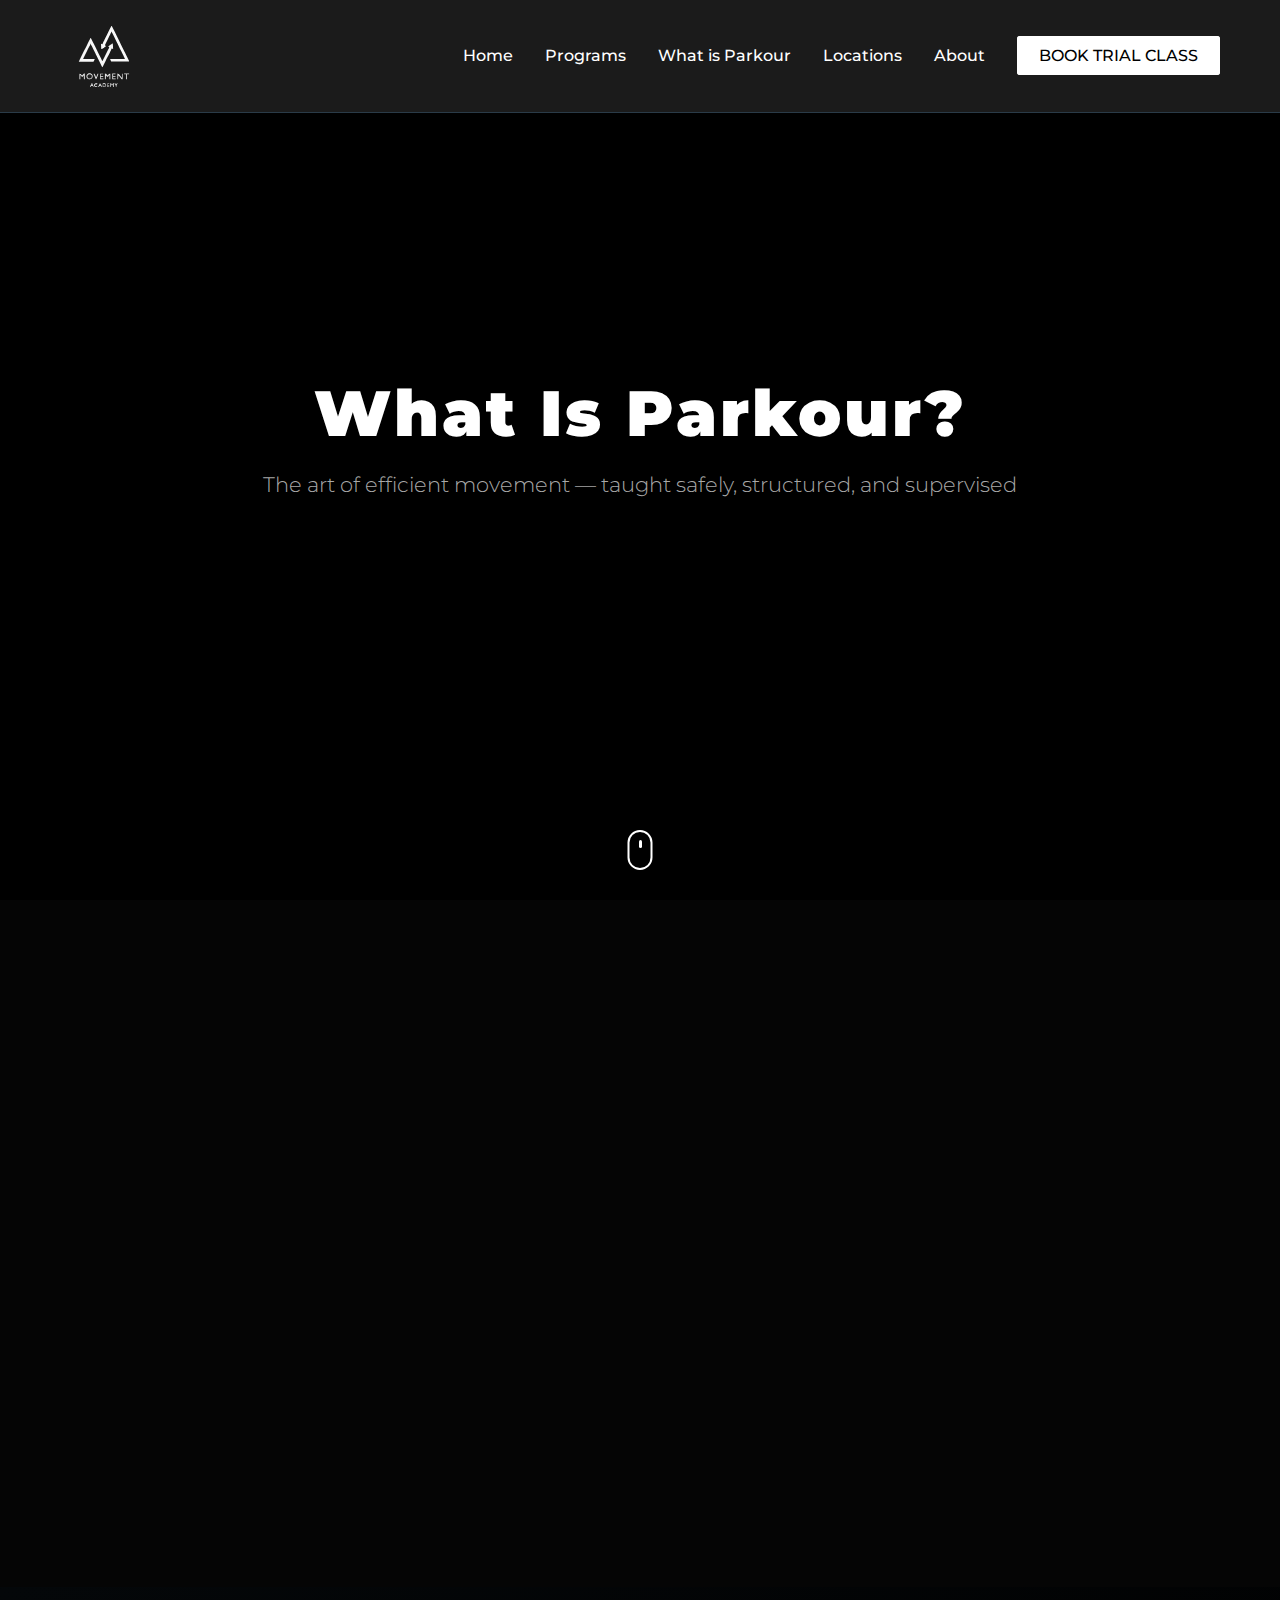
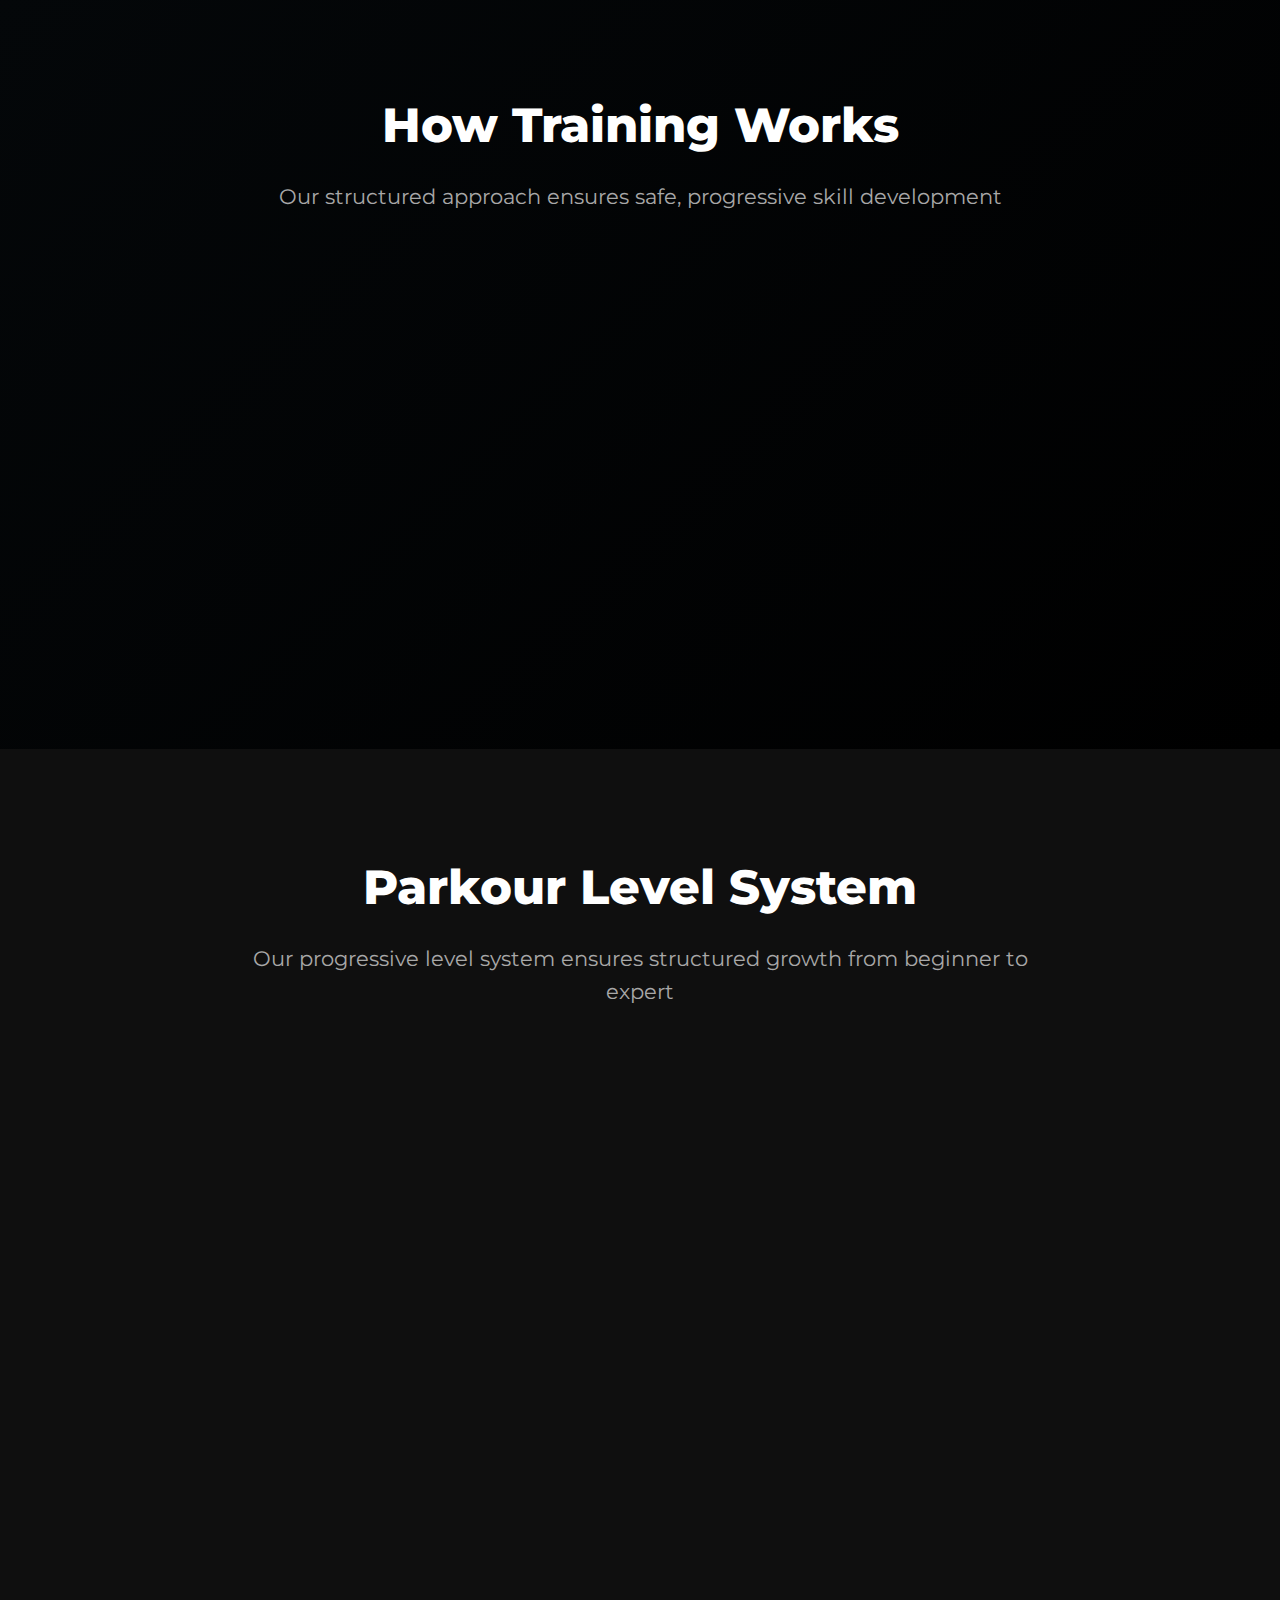
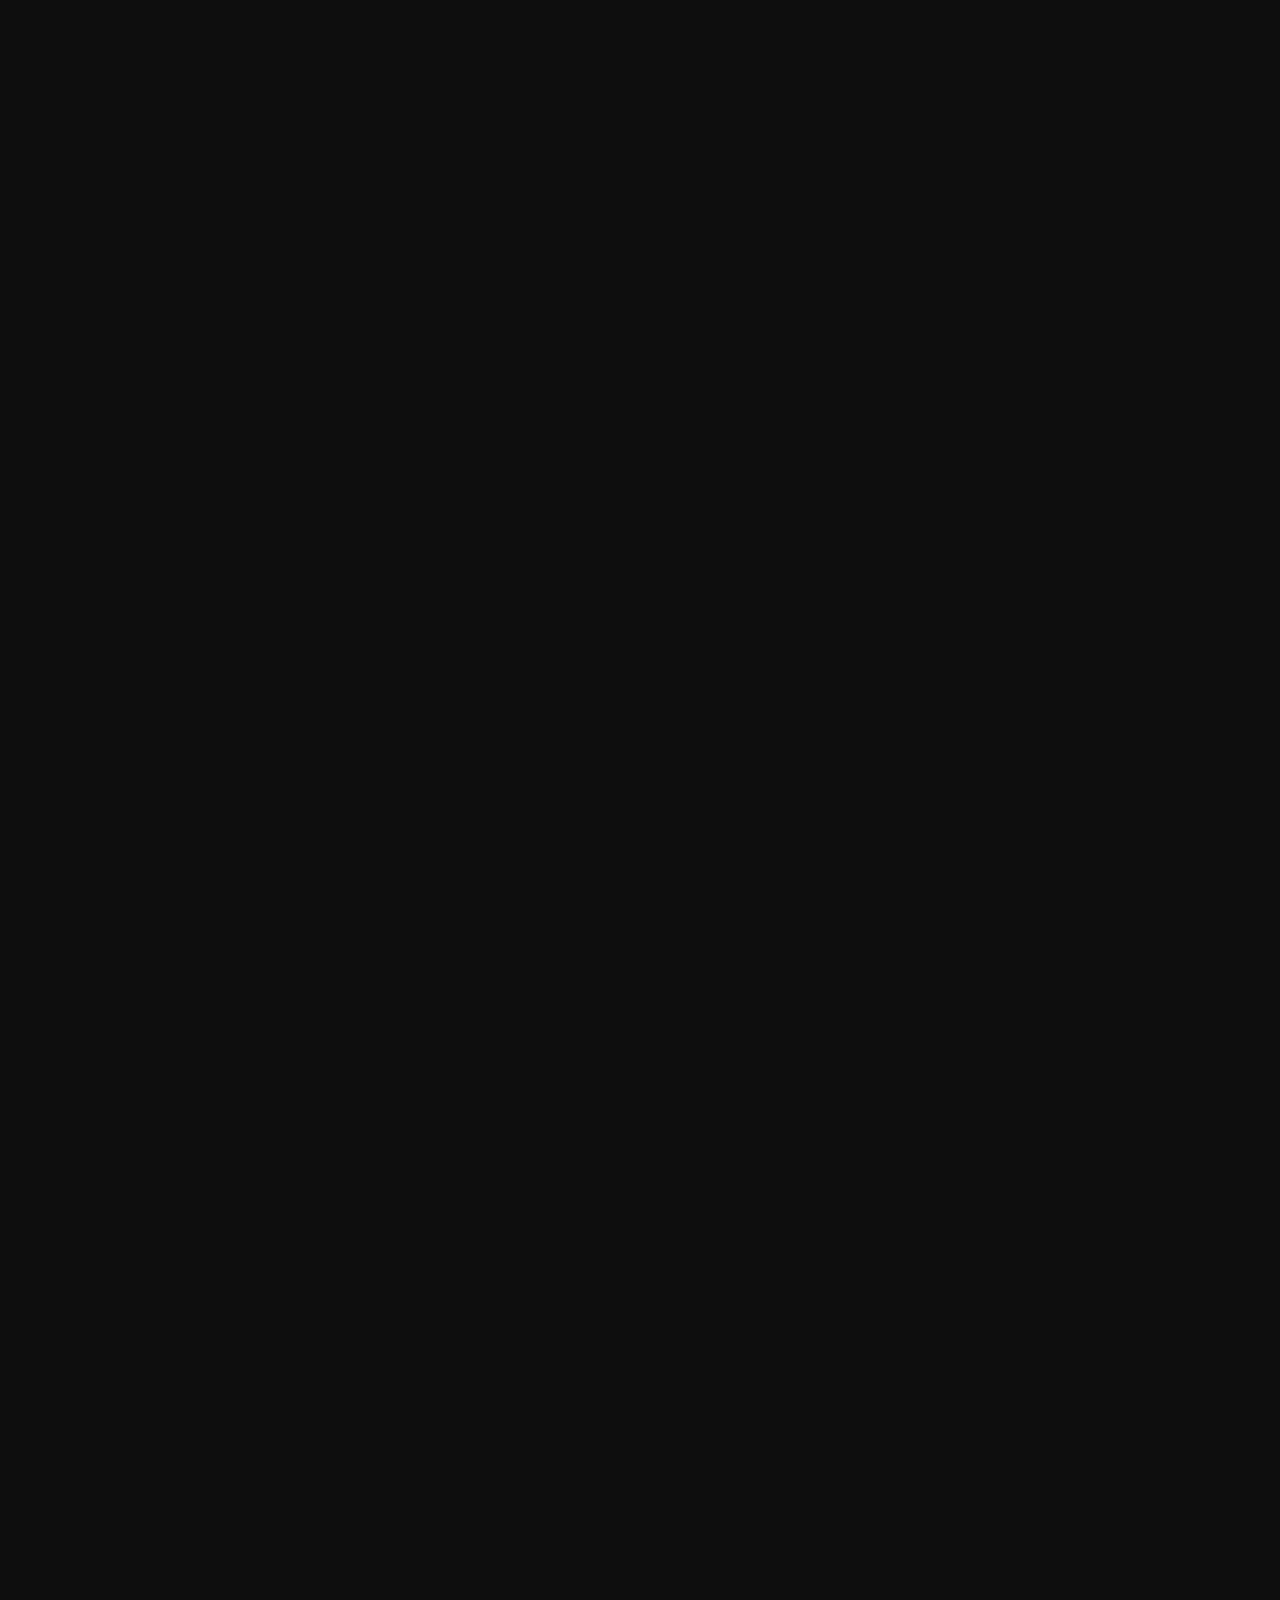
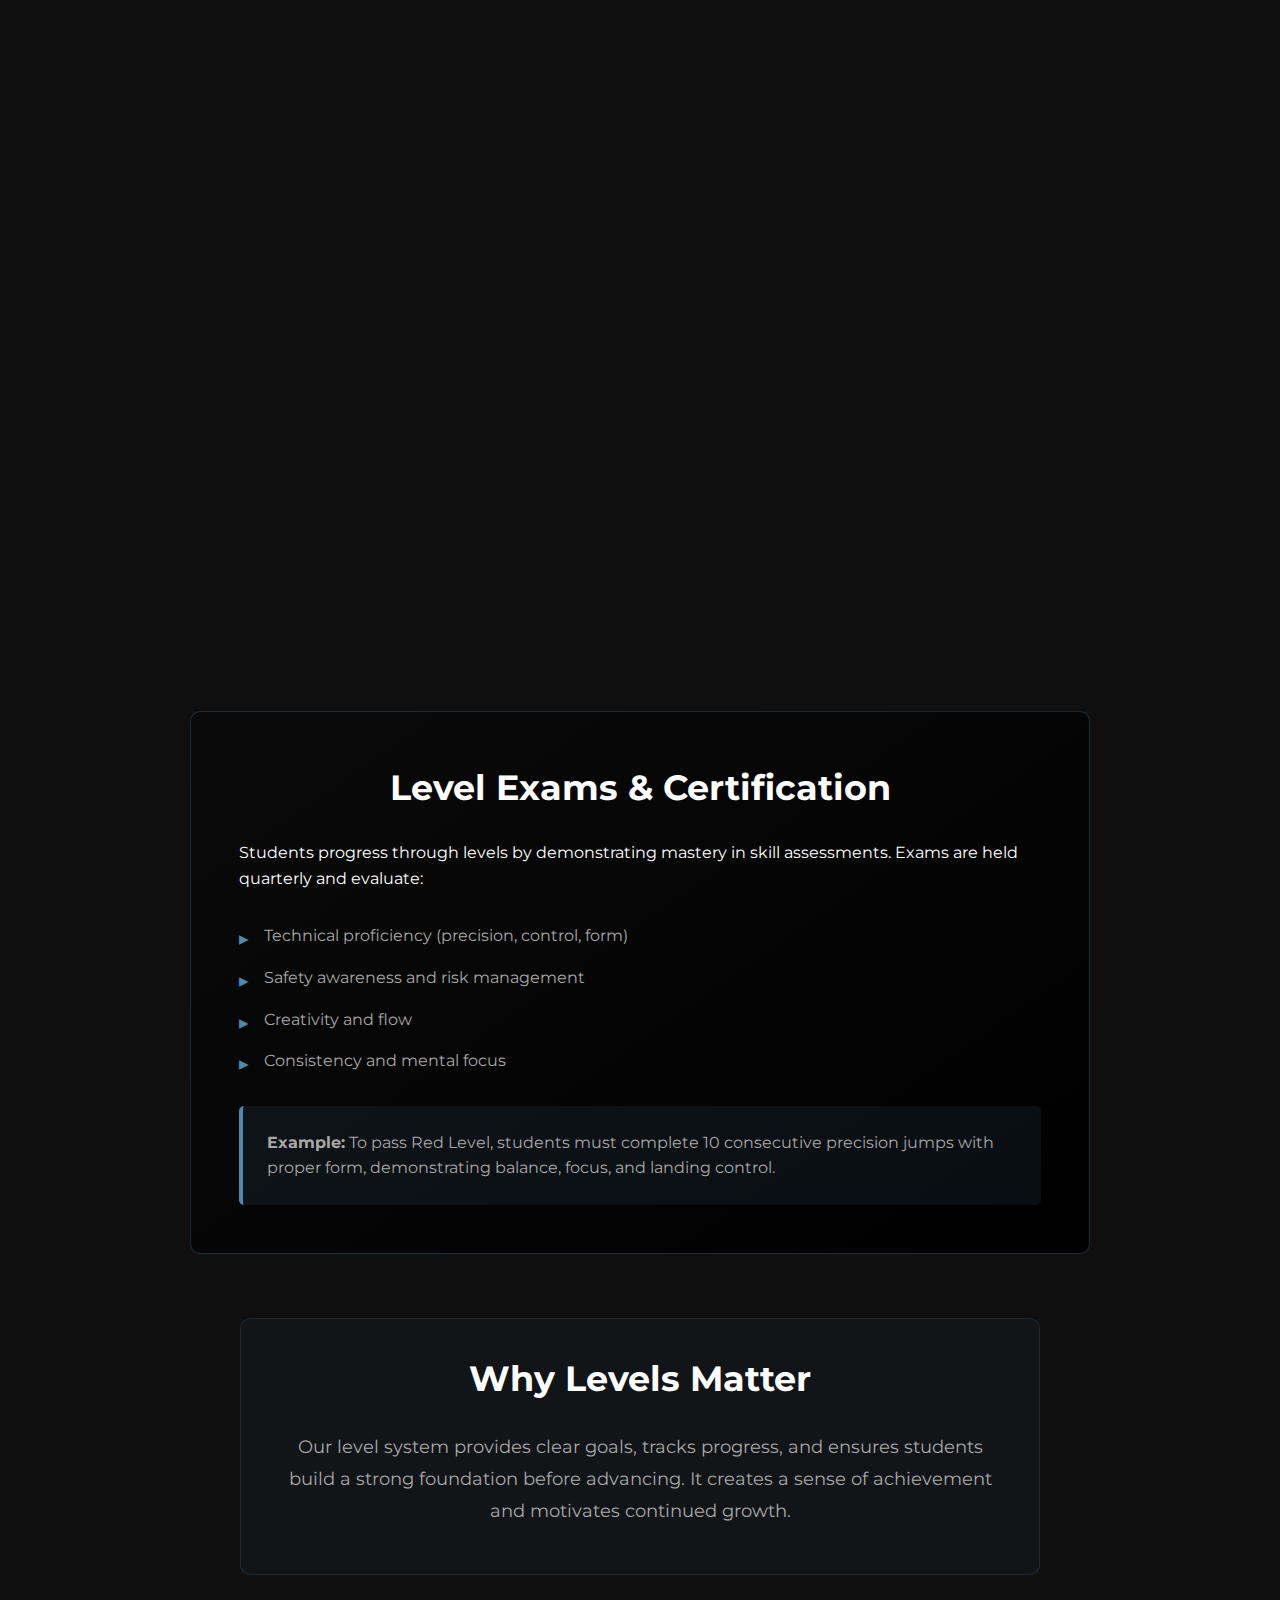
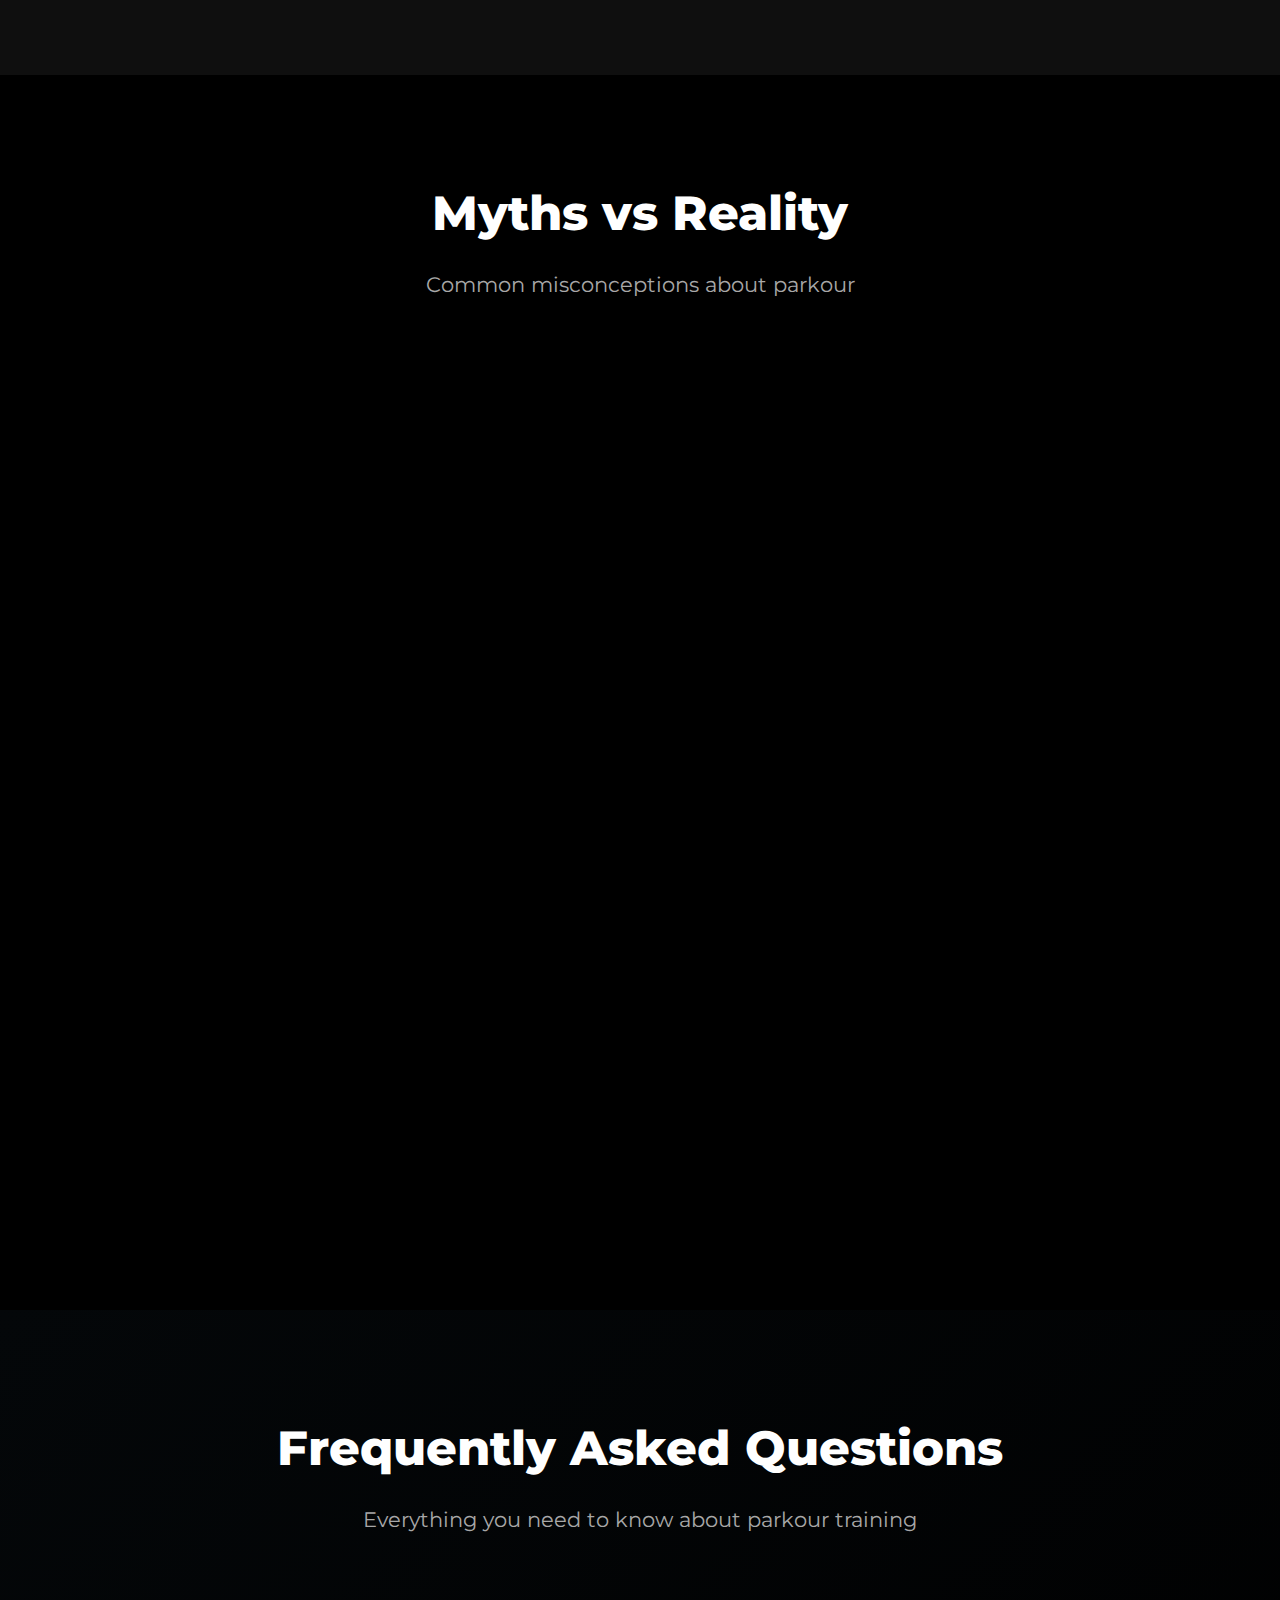
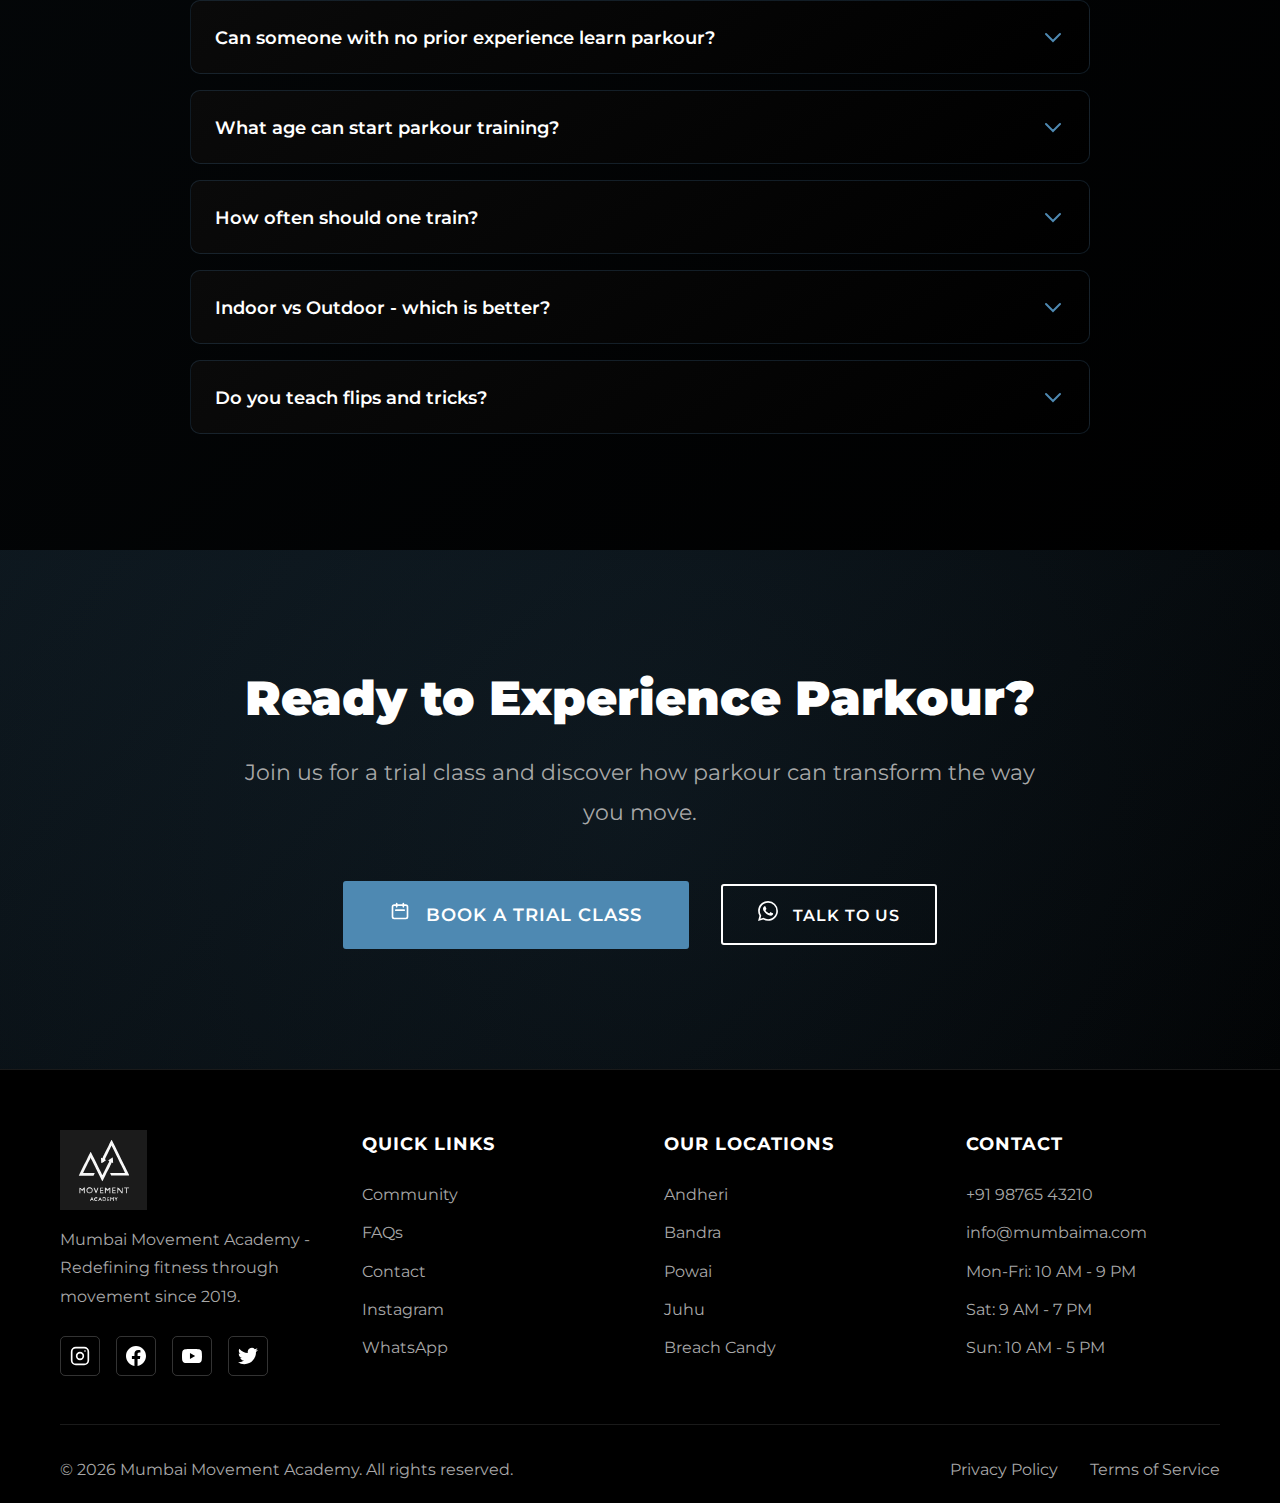
<file: parkour.html>
<!DOCTYPE html>
<html lang="en">
<head>
    <meta charset="UTF-8">
    <meta name="viewport" content="width=device-width, initial-scale=1.0">
    <title>What is Parkour? - Mumbai Movement Academy</title>
    <link rel="preconnect" href="https://fonts.googleapis.com">
    <link rel="preconnect" href="https://fonts.gstatic.com" crossorigin>
    <link href="https://fonts.googleapis.com/css2?family=Montserrat:wght@300;400;500;600;700;800;900&display=swap" rel="stylesheet">
    <link rel="stylesheet" href="styles.css">
</head>
<body>
    <!-- Navigation -->
    <nav class="navbar">
        <div class="nav-container">
            <div class="logo">
                <img src="logo.svg" alt="Movement Academy Logo" class="logo-img">
            </div>
            <button class="mobile-menu-btn" id="mobileMenuBtn">
                <span></span>
                <span></span>
                <span></span>
            </button>
            <ul class="nav-menu" id="navMenu">
                <li><a href="index.html">Home</a></li>
                <li><a href="programs.html">Programs</a></li>
                <li><a href="parkour.html">What is Parkour</a></li>
                <li><a href="locations.html">Locations</a></li>
                <li><a href="about.html">About</a></li>
                <li><a href="./book-trial.html" class="btn-nav-trial">BOOK TRIAL CLASS</a></li>
            </ul>
        </div>
    </nav>

    <!-- Hero Section -->
    <section class="hero parkour-hero" id="home">
        <div class="hero-overlay"></div>
        <div class="hero-content">
            <h1 class="hero-title animate-fade-in">What Is Parkour?</h1>
            <p class="hero-subtitle animate-fade-in-delay">The art of efficient movement — taught safely, structured, and supervised</p>
        </div>
        <div class="scroll-indicator">
            <div class="mouse">
                <div class="wheel"></div>
            </div>
        </div>
    </section>

    <!-- Introduction Section -->
    <section class="parkour-intro">
        <div class="container">
            <div class="intro-grid">
                <div class="intro-card animate-on-scroll">
                    <h3 class="intro-title">What Parkour Is</h3>
                    <p>Parkour is a movement discipline that teaches people how to move efficiently through obstacles using skills like running, jumping, climbing, and balancing.</p>
                    <p>At MMA, it is taught in a structured and controlled environment with trained coaches who prioritize safety and proper technique.</p>
                </div>

                <div class="intro-card animate-on-scroll">
                    <h3 class="intro-title not-title">What Parkour Is Not</h3>
                    <p>Parkour is not about showing off, performing dangerous stunts, or taking unnecessary risks.</p>
                    <p>It's about learning to move with control, building confidence through progression, and understanding your body's capabilities.</p>
                </div>
            </div>
        </div>
    </section>

    <!-- How Training Works -->
    <section class="training-works">
        <div class="container">
            <h2 class="section-title">How Training Works</h2>
            <p class="section-subtitle">Our structured approach ensures safe, progressive skill development</p>

            <div class="training-grid">
                <div class="training-card animate-on-scroll">
                    <div class="training-number">01</div>
                    <h3 class="training-title">Indoor First</h3>
                    <p class="training-description">All training begins indoors in a controlled environment with professional equipment, crash mats, and safety setups designed for learning.</p>
                </div>

                <div class="training-card animate-on-scroll">
                    <div class="training-number">02</div>
                    <h3 class="training-title">Safety & Risk Management</h3>
                    <p class="training-description">Every class includes warm-ups, technique drills, and controlled progressions. Coaches emphasize proper landing, awareness, and gradual skill development.</p>
                </div>

                <div class="training-card animate-on-scroll">
                    <div class="training-number">03</div>
                    <h3 class="training-title">Skill Progression</h3>
                    <p class="training-description">Students advance through our level system, mastering foundational skills before moving to more complex movements. Progress is tracked and celebrated.</p>
                </div>
            </div>
        </div>
    </section>

    <!-- Level Progression System -->
    <section class="levels">
        <div class="container">
            <h2 class="section-title">Parkour Level System</h2>
            <p class="section-subtitle">Our progressive level system ensures structured growth from beginner to expert</p>

            <div class="levels-timeline">
                <!-- Red Level -->
                <div class="level-item animate-on-scroll">
                    <div class="level-line red-line"></div>
                    <div class="level-dot"></div>
                    <div class="level-content left-content">
                        <div class="level-badge red-badge">
                            <span class="level-circle"></span>
                            <h3>Red Level</h3>
                        </div>
                        <p class="level-stage">FOUNDATION</p>
                        <ul class="level-features">
                            <li>Basic vaults</li>
                            <li>Safe landings</li>
                            <li>10 precision jumps</li>
                            <li>Roll techniques</li>
                        </ul>
                    </div>
                </div>

                <!-- Orange Level -->
                <div class="level-item animate-on-scroll">
                    <div class="level-line orange-line"></div>
                    <div class="level-dot"></div>
                    <div class="level-content right-content">
                        <div class="level-badge orange-badge">
                            <span class="level-circle"></span>
                            <h3>Orange Level</h3>
                        </div>
                        <p class="level-stage">INTERMEDIATE</p>
                        <ul class="level-features">
                            <li>Kong vault</li>
                            <li>Cat leap</li>
                            <li>20 precision jumps</li>
                            <li>Flow sequences</li>
                        </ul>
                    </div>
                </div>

                <!-- Yellow Level -->
                <div class="level-item animate-on-scroll">
                    <div class="level-line yellow-line"></div>
                    <div class="level-dot"></div>
                    <div class="level-content left-content">
                        <div class="level-badge yellow-badge">
                            <span class="level-circle"></span>
                            <h3>Yellow Level</h3>
                        </div>
                        <p class="level-stage">ADVANCED</p>
                        <ul class="level-features">
                            <li>Dash vault</li>
                            <li>Wall run variations</li>
                            <li>30 precision jumps</li>
                            <li>Creative routing</li>
                        </ul>
                    </div>
                </div>

                <!-- Green Level -->
                <div class="level-item animate-on-scroll">
                    <div class="level-line green-line"></div>
                    <div class="level-dot"></div>
                    <div class="level-content right-content">
                        <div class="level-badge green-badge">
                            <span class="level-circle"></span>
                            <h3>Green Level</h3>
                        </div>
                        <p class="level-stage">EXPERT</p>
                        <ul class="level-features">
                            <li>Advanced techniques</li>
                            <li>Freestyle flow</li>
                            <li>Teaching basics</li>
                            <li>Risk assessment</li>
                        </ul>
                    </div>
                </div>

                <!-- Blue Level -->
                <div class="level-item animate-on-scroll">
                    <div class="level-line blue-line"></div>
                    <div class="level-dot"></div>
                    <div class="level-content left-content">
                        <div class="level-badge blue-badge">
                            <span class="level-circle"></span>
                            <h3>Blue Level</h3>
                        </div>
                        <p class="level-stage">MASTERY</p>
                        <ul class="level-features">
                            <li>Complex sequences</li>
                            <li>Mentoring</li>
                            <li>Competition level</li>
                            <li>Innovation</li>
                        </ul>
                    </div>
                </div>

                <!-- Purple Level -->
                <div class="level-item animate-on-scroll">
                    <div class="level-line purple-line"></div>
                    <div class="level-dot"></div>
                    <div class="level-content right-content">
                        <div class="level-badge purple-badge">
                            <span class="level-circle"></span>
                            <h3>Purple Level</h3>
                        </div>
                        <p class="level-stage">ELITE</p>
                        <ul class="level-features">
                            <li>Professional level</li>
                            <li>Advanced teaching</li>
                            <li>Stunt work</li>
                            <li>Competition success</li>
                        </ul>
                    </div>
                </div>

                <!-- Black Level -->
                <div class="level-item animate-on-scroll">
                    <div class="level-line black-line"></div>
                    <div class="level-dot"></div>
                    <div class="level-content left-content">
                        <div class="level-badge black-badge">
                            <span class="level-circle"></span>
                            <h3>Black Level</h3>
                        </div>
                        <p class="level-stage">WORLD CLASS</p>
                        <ul class="level-features">
                            <li>International recognition</li>
                            <li>Master instructor</li>
                            <li>Innovator</li>
                            <li>Ambassador</li>
                        </ul>
                    </div>
                </div>
            </div>

            <!-- Level Exams Info -->
            <div class="level-exams-info">
                <h3 class="subsection-title">Level Exams & Certification</h3>
                <p>Students progress through levels by demonstrating mastery in skill assessments. Exams are held quarterly and evaluate:</p>
                <ul class="exam-criteria">
                    <li>Technical proficiency (precision, control, form)</li>
                    <li>Safety awareness and risk management</li>
                    <li>Creativity and flow</li>
                    <li>Consistency and mental focus</li>
                </ul>
                <p class="exam-example"><strong>Example:</strong> To pass Red Level, students must complete 10 consecutive precision jumps with proper form, demonstrating balance, focus, and landing control.</p>
            </div>

            <!-- Why Levels Matter -->
            <div class="why-levels">
                <h3 class="subsection-title">Why Levels Matter</h3>
                <p class="content-text">Our level system provides clear goals, tracks progress, and ensures students build a strong foundation before advancing. It creates a sense of achievement and motivates continued growth.</p>
            </div>
        </div>
    </section>

    <!-- Myths vs Reality -->
    <section class="myths-reality">
        <div class="container">
            <h2 class="section-title">Myths vs Reality</h2>
            <p class="section-subtitle">Common misconceptions about parkour</p>

            <div class="myths-grid">
                <div class="myth-card animate-on-scroll">
                    <div class="myth-header">
                        <span class="myth-label">MYTH</span>
                        <h3 class="myth-text">"Parkour is dangerous"</h3>
                    </div>
                    <div class="reality-content">
                        <span class="reality-label">REALITY</span>
                        <p>When taught properly with supervision and structured progressions, parkour is significantly safer than most contact sports. We prioritize technique and control over impressive-looking moves.</p>
                    </div>
                </div>

                <div class="myth-card animate-on-scroll">
                    <div class="myth-header">
                        <span class="myth-label">MYTH</span>
                        <h3 class="myth-text">"You need to be super fit to start"</h3>
                    </div>
                    <div class="reality-content">
                        <span class="reality-label">REALITY</span>
                        <p>Parkour adapts to your current fitness level. Our classes are beginner-friendly, and you'll build strength, flexibility, and coordination as you train.</p>
                    </div>
                </div>

                <div class="myth-card animate-on-scroll">
                    <div class="myth-header">
                        <span class="myth-label">MYTH</span>
                        <h3 class="myth-text">"It's all about big jumps"</h3>
                    </div>
                    <div class="reality-content">
                        <span class="reality-label">REALITY</span>
                        <p>Parkour is about efficient movement. Most training focuses on control, precision, and flowing movement rather than height or distance.</p>
                    </div>
                </div>

                <div class="myth-card animate-on-scroll">
                    <div class="myth-header">
                        <span class="myth-label">MYTH</span>
                        <h3 class="myth-text">"Only for young people"</h3>
                    </div>
                    <div class="reality-content">
                        <span class="reality-label">REALITY</span>
                        <p>We train everyone from toddlers to adults in their 40s and beyond. Age is not a barrier — we adapt training to suit your body and goals.</p>
                    </div>
                </div>
            </div>
        </div>
    </section>

    <!-- Parkour FAQs -->
    <section class="parkour-faqs">
        <div class="container">
            <h2 class="section-title">Frequently Asked Questions</h2>
            <p class="section-subtitle">Everything you need to know about parkour training</p>

            <div class="faq-container">
                <div class="faq-item">
                    <button class="faq-question" onclick="toggleFAQ(this)">
                        <span>Can someone with no prior experience learn parkour?</span>
                        <svg class="faq-icon" width="24" height="24" viewBox="0 0 24 24" fill="none">
                            <path d="M19 9l-7 7-7-7" stroke="currentColor" stroke-width="2" stroke-linecap="round"/>
                        </svg>
                    </button>
                    <div class="faq-answer">
                        <p>Absolutely. Most students start with no prior experience. Classes begin with basic movements and gradually progress based on individual comfort and ability.</p>
                    </div>
                </div>

                <div class="faq-item">
                    <button class="faq-question" onclick="toggleFAQ(this)">
                        <span>What age can start parkour training?</span>
                        <svg class="faq-icon" width="24" height="24" viewBox="0 0 24 24" fill="none">
                            <path d="M19 9l-7 7-7-7" stroke="currentColor" stroke-width="2" stroke-linecap="round"/>
                        </svg>
                    </button>
                    <div class="faq-answer">
                        <p>We offer classes for toddlers as young as 2 years old (parent-child format), kids from 4+, teens, and adults. Each age group has age-appropriate training.</p>
                    </div>
                </div>

                <div class="faq-item">
                    <button class="faq-question" onclick="toggleFAQ(this)">
                        <span>How often should one train?</span>
                        <svg class="faq-icon" width="24" height="24" viewBox="0 0 24 24" fill="none">
                            <path d="M19 9l-7 7-7-7" stroke="currentColor" stroke-width="2" stroke-linecap="round"/>
                        </svg>
                    </button>
                    <div class="faq-answer">
                        <p>We recommend training 2-3 times per week for steady progress. Once a week helps maintain skills, while 3+ times per week accelerates development.</p>
                    </div>
                </div>

                <div class="faq-item">
                    <button class="faq-question" onclick="toggleFAQ(this)">
                        <span>Indoor vs Outdoor - which is better?</span>
                        <svg class="faq-icon" width="24" height="24" viewBox="0 0 24 24" fill="none">
                            <path d="M19 9l-7 7-7-7" stroke="currentColor" stroke-width="2" stroke-linecap="round"/>
                        </svg>
                    </button>
                    <div class="faq-answer">
                        <p>All our training starts indoors where we can control the environment, use safety equipment, and progress systematically. Outdoor sessions are introduced only after students have mastered fundamentals.</p>
                    </div>
                </div>

                <div class="faq-item">
                    <button class="faq-question" onclick="toggleFAQ(this)">
                        <span>Do you teach flips and tricks?</span>
                        <svg class="faq-icon" width="24" height="24" viewBox="0 0 24 24" fill="none">
                            <path d="M19 9l-7 7-7-7" stroke="currentColor" stroke-width="2" stroke-linecap="round"/>
                        </svg>
                    </button>
                    <div class="faq-answer">
                        <p>Flips and advanced movements are introduced only in higher-level batches, once students have built sufficient strength, control, and understanding. Beginners focus on foundational skills first.</p>
                    </div>
                </div>
            </div>
        </div>
    </section>

    <!-- Final CTA -->
    <section class="final-cta">
        <div class="container">
            <div class="cta-content">
                <h2 class="cta-title">Ready to Experience Parkour?</h2>
                <p class="cta-description">Join us for a trial class and discover how parkour can transform the way you move.</p>
                <div class="cta-buttons-large">
                    <a href="./book-trial.html" class="btn btn-primary-large">
                        <svg width="20" height="20" viewBox="0 0 24 24" fill="none" xmlns="http://www.w3.org/2000/svg" style="margin-right: 10px;">
                            <path d="M8 7V3m8 4V3m-9 8h10M5 21h14a2 2 0 002-2V7a2 2 0 00-2-2H5a2 2 0 00-2 2v12a2 2 0 002 2z" stroke="currentColor" stroke-width="2" stroke-linecap="round" stroke-linejoin="round"/>
                        </svg>
                        BOOK A TRIAL CLASS
                    </a>
                    <a href="https://wa.me/919876543210" class="btn btn-outline" target="_blank">
                        <svg width="20" height="20" viewBox="0 0 24 24" fill="none" xmlns="http://www.w3.org/2000/svg" style="margin-right: 10px;">
                            <path d="M17.472 14.382c-.297-.149-1.758-.867-2.03-.967-.273-.099-.471-.148-.67.15-.197.297-.767.966-.94 1.164-.173.199-.347.223-.644.075-.297-.15-1.255-.463-2.39-1.475-.883-.788-1.48-1.761-1.653-2.059-.173-.297-.018-.458.13-.606.134-.133.298-.347.446-.52.149-.174.198-.298.298-.497.099-.198.05-.371-.025-.52-.075-.149-.669-1.612-.916-2.207-.242-.579-.487-.5-.669-.51-.173-.008-.371-.01-.57-.01-.198 0-.52.074-.792.372-.272.297-1.04 1.016-1.04 2.479 0 1.462 1.065 2.875 1.213 3.074.149.198 2.096 3.2 5.077 4.487.709.306 1.262.489 1.694.625.712.227 1.36.195 1.871.118.571-.085 1.758-.719 2.006-1.413.248-.694.248-1.289.173-1.413-.074-.124-.272-.198-.57-.347m-5.421 7.403h-.004a9.87 9.87 0 01-5.031-1.378l-.361-.214-3.741.982.998-3.648-.235-.374a9.86 9.86 0 01-1.51-5.26c.001-5.45 4.436-9.884 9.888-9.884 2.64 0 5.122 1.03 6.988 2.898a9.825 9.825 0 012.893 6.994c-.003 5.45-4.437 9.884-9.885 9.884m8.413-18.297A11.815 11.815 0 0012.05 0C5.495 0 .16 5.335.157 11.892c0 2.096.547 4.142 1.588 5.945L.057 24l6.305-1.654a11.882 11.882 0 005.683 1.448h.005c6.554 0 11.89-5.335 11.893-11.893a11.821 11.821 0 00-3.48-8.413Z" fill="currentColor"/>
                        </svg>
                        TALK TO US
                    </a>
                </div>
            </div>
        </div>
    </section>

    <!-- Footer -->
    <footer class="footer">
        <div class="container">
            <div class="footer-content">
                <!-- Footer Logo and Description -->
                <div class="footer-column">
                    <div class="footer-logo">
                        <img src="logo.svg" alt="Movement Academy Logo" class="logo-img">
                    </div>
                    <p class="footer-description">Mumbai Movement Academy - Redefining fitness through movement since 2019.</p>
                    <div class="social-links">
                        <a href="https://instagram.com" target="_blank" aria-label="Instagram">
                            <svg viewBox="0 0 24 24" fill="none" xmlns="http://www.w3.org/2000/svg">
                                <rect x="2" y="2" width="20" height="20" rx="5" stroke="currentColor" stroke-width="2"/>
                                <circle cx="12" cy="12" r="4" stroke="currentColor" stroke-width="2"/>
                                <circle cx="18" cy="6" r="1" fill="currentColor"/>
                            </svg>
                        </a>
                        <a href="https://facebook.com" target="_blank" aria-label="Facebook">
                            <svg viewBox="0 0 24 24" fill="currentColor" xmlns="http://www.w3.org/2000/svg">
                                <path d="M24 12.073c0-6.627-5.373-12-12-12s-12 5.373-12 12c0 5.99 4.388 10.954 10.125 11.854v-8.385H7.078v-3.47h3.047V9.43c0-3.007 1.792-4.669 4.533-4.669 1.312 0 2.686.235 2.686.235v2.953H15.83c-1.491 0-1.956.925-1.956 1.874v2.25h3.328l-.532 3.47h-2.796v8.385C19.612 23.027 24 18.062 24 12.073z"/>
                            </svg>
                        </a>
                        <a href="https://youtube.com" target="_blank" aria-label="YouTube">
                            <svg viewBox="0 0 24 24" fill="currentColor" xmlns="http://www.w3.org/2000/svg">
                                <path d="M23.498 6.186a3.016 3.016 0 0 0-2.122-2.136C19.505 3.545 12 3.545 12 3.545s-7.505 0-9.377.505A3.017 3.017 0 0 0 .502 6.186C0 8.07 0 12 0 12s0 3.93.502 5.814a3.016 3.016 0 0 0 2.122 2.136c1.871.505 9.376.505 9.376.505s7.505 0 9.377-.505a3.015 3.015 0 0 0 2.122-2.136C24 15.93 24 12 24 12s0-3.93-.502-5.814zM9.545 15.568V8.432L15.818 12l-6.273 3.568z"/>
                            </svg>
                        </a>
                        <a href="https://twitter.com" target="_blank" aria-label="Twitter">
                            <svg viewBox="0 0 24 24" fill="currentColor" xmlns="http://www.w3.org/2000/svg">
                                <path d="M23.953 4.57a10 10 0 01-2.825.775 4.958 4.958 0 002.163-2.723c-.951.555-2.005.959-3.127 1.184a4.92 4.92 0 00-8.384 4.482C7.69 8.095 4.067 6.13 1.64 3.162a4.822 4.822 0 00-.666 2.475c0 1.71.87 3.213 2.188 4.096a4.904 4.904 0 01-2.228-.616v.06a4.923 4.923 0 003.946 4.827 4.996 4.996 0 01-2.212.085 4.936 4.936 0 004.604 3.417 9.867 9.867 0 01-6.102 2.105c-.39 0-.779-.023-1.17-.067a13.995 13.995 0 007.557 2.209c9.053 0 13.998-7.496 13.998-13.985 0-.21 0-.42-.015-.63A9.935 9.935 0 0024 4.59z"/>
                            </svg>
                        </a>
                    </div>
                </div>

                <!-- Quick Links -->
                <div class="footer-column" id="links">
                    <h4>QUICK LINKS</h4>
                    <ul>
                        <li><a href="#community">Community</a></li>
                        <li><a href="#faq">FAQs</a></li>
                        <li><a href="./book-trial.html">Contact</a></li>
                        <li><a href="https://instagram.com" target="_blank">Instagram</a></li>
                        <li><a href="https://wa.me/919876543210" target="_blank">WhatsApp</a></li>
                    </ul>
                </div>

                <!-- Our Locations -->
                <div class="footer-column" id="locations">
                    <h4>OUR LOCATIONS</h4>
                    <ul>
                        <li><a href="#andheri">Andheri</a></li>
                        <li><a href="#bandra">Bandra</a></li>
                        <li><a href="#powai">Powai</a></li>
                        <li><a href="#juhu">Juhu</a></li>
                        <li><a href="#breach-candy">Breach Candy</a></li>
                    </ul>
                </div>

                <!-- Contact -->
                <div class="footer-column" id="contact">
                    <h4>CONTACT</h4>
                    <ul class="contact-info">
                        <li><a href="tel:+919876543210">+91 98765 43210</a></li>
                        <li><a href="mailto:info@mumbaima.com">info@mumbaima.com</a></li>
                        <li class="hours">Mon-Fri: 10 AM - 9 PM</li>
                        <li class="hours">Sat: 9 AM - 7 PM</li>
                        <li class="hours">Sun: 10 AM - 5 PM</li>
                    </ul>
                </div>
            </div>

            <!-- Footer Bottom -->
            <div class="footer-bottom">
                <p>&copy; 2025 Mumbai Movement Academy. All rights reserved.</p>
                <div class="footer-links">
                    <a href="#privacy">Privacy Policy</a>
                    <a href="#terms">Terms of Service</a>
                </div>
            </div>
        </div>
    </footer>

    <script src="script.js"></script>
</body>
</html>
</file>
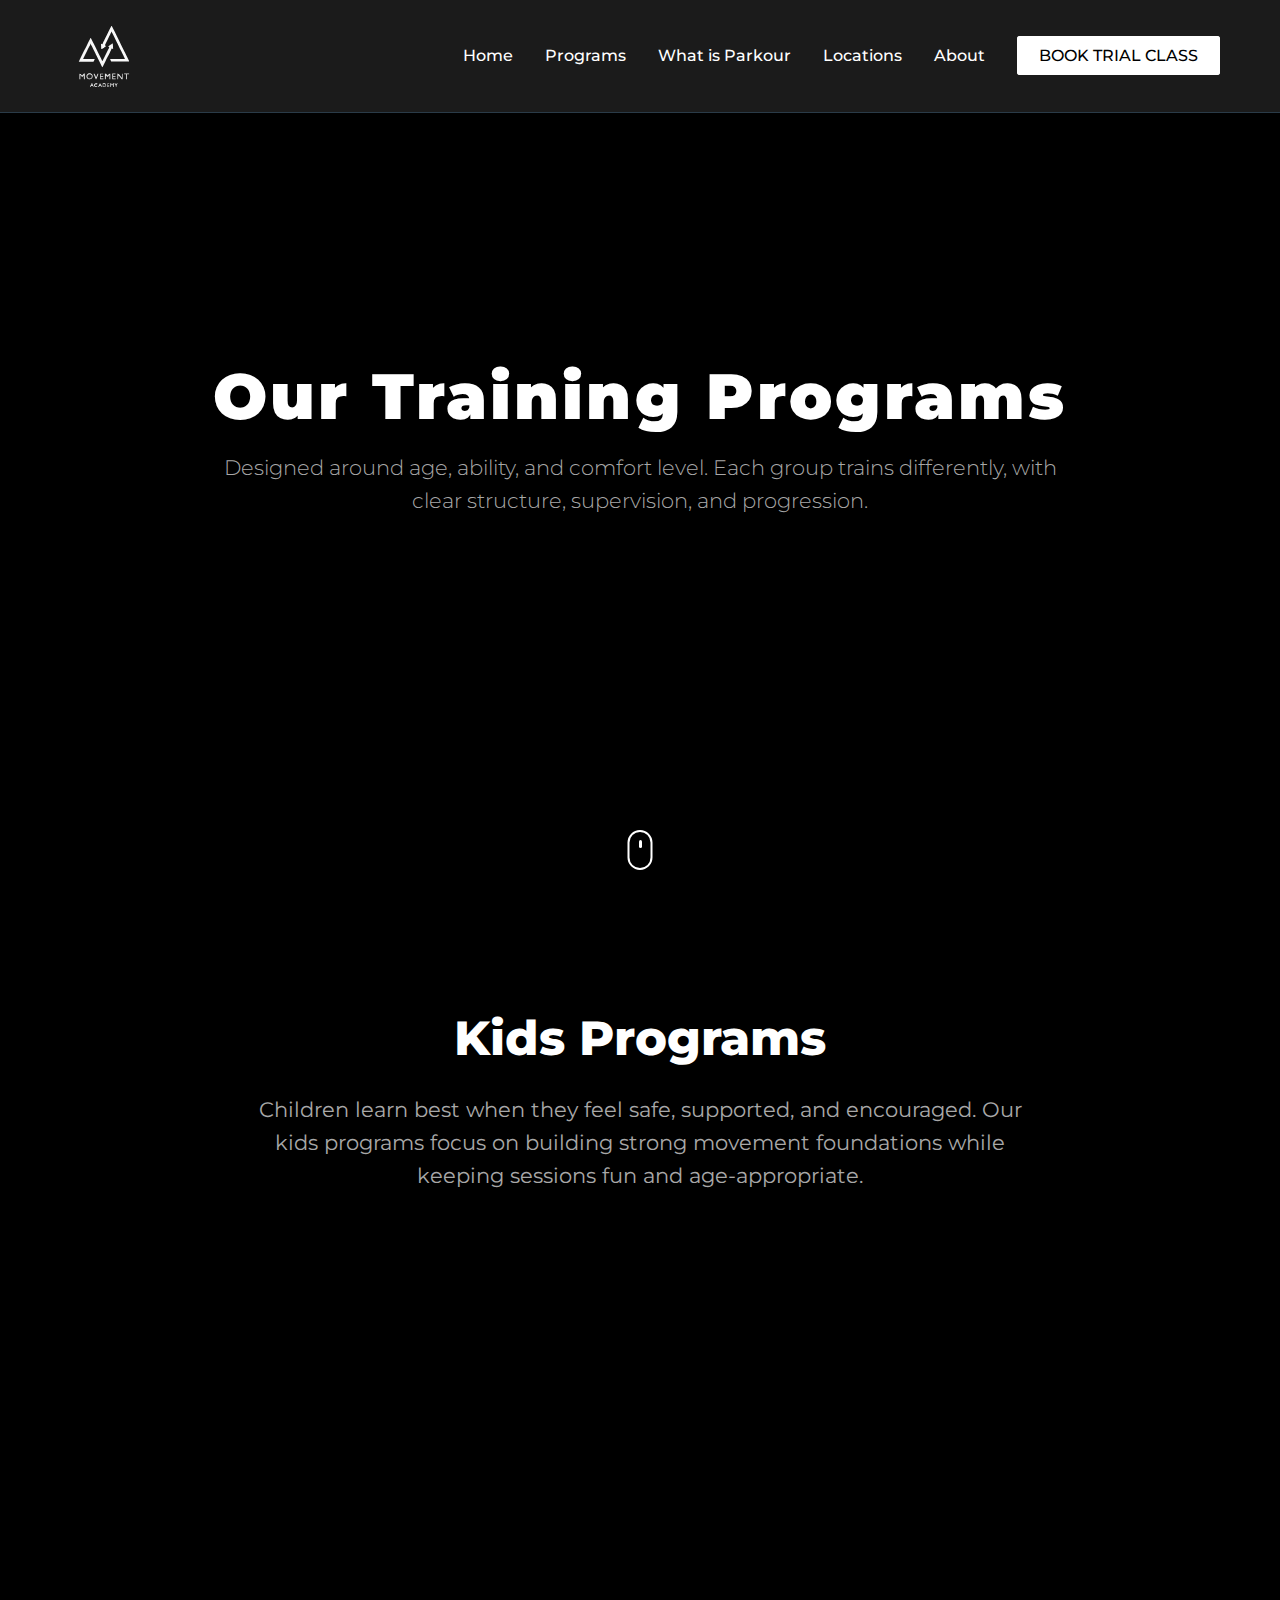
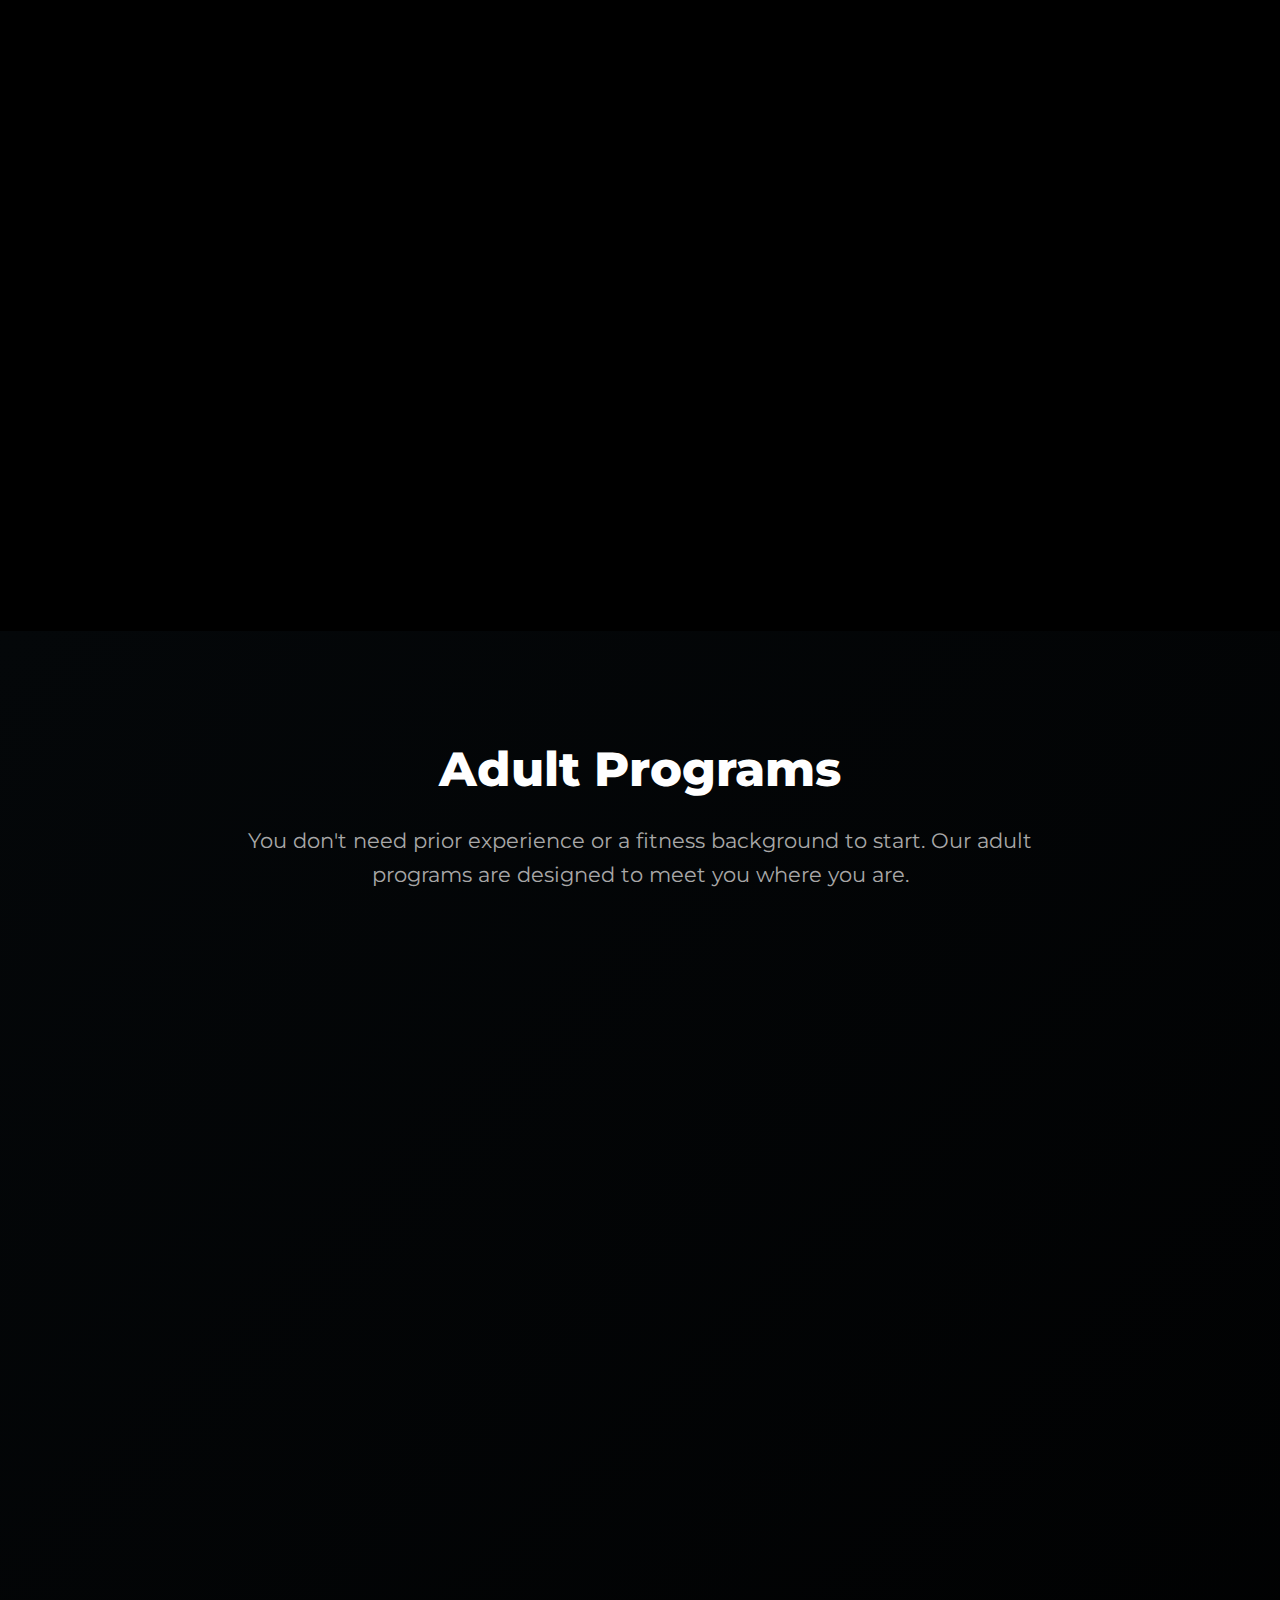
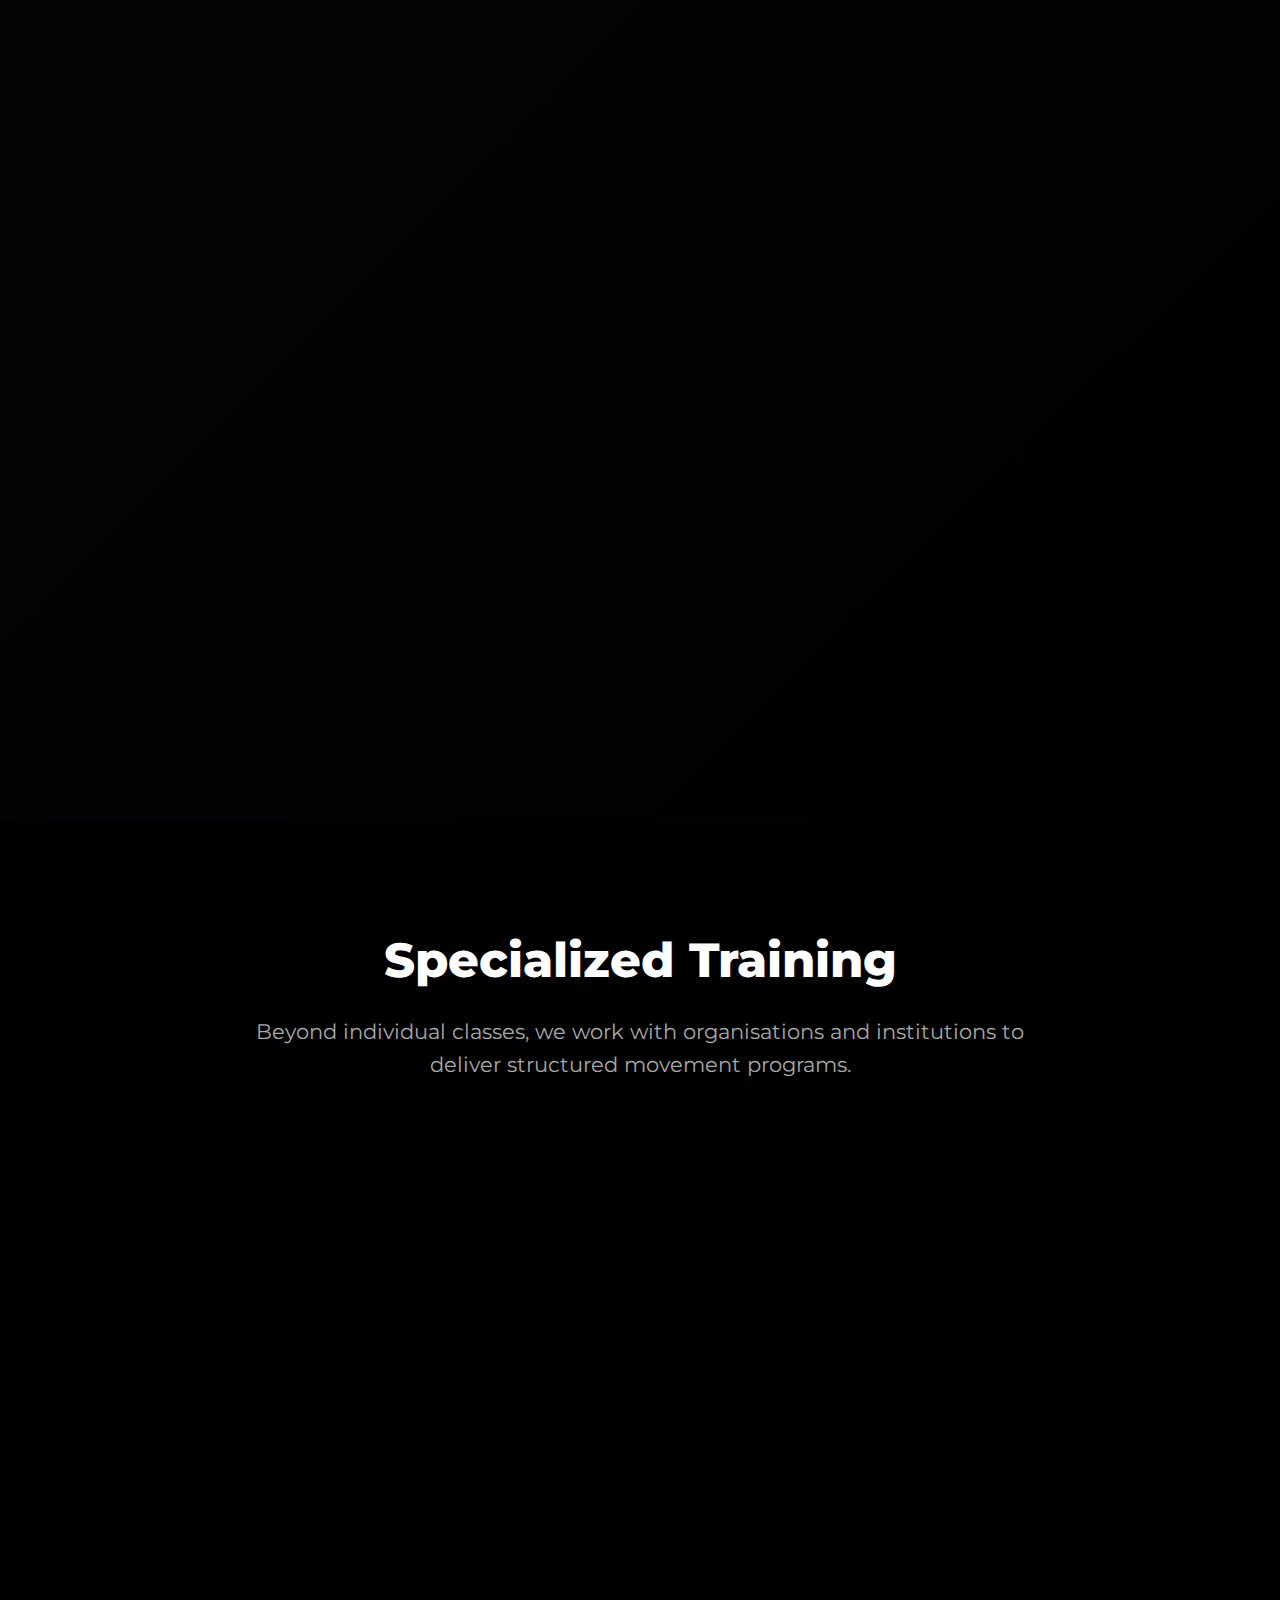
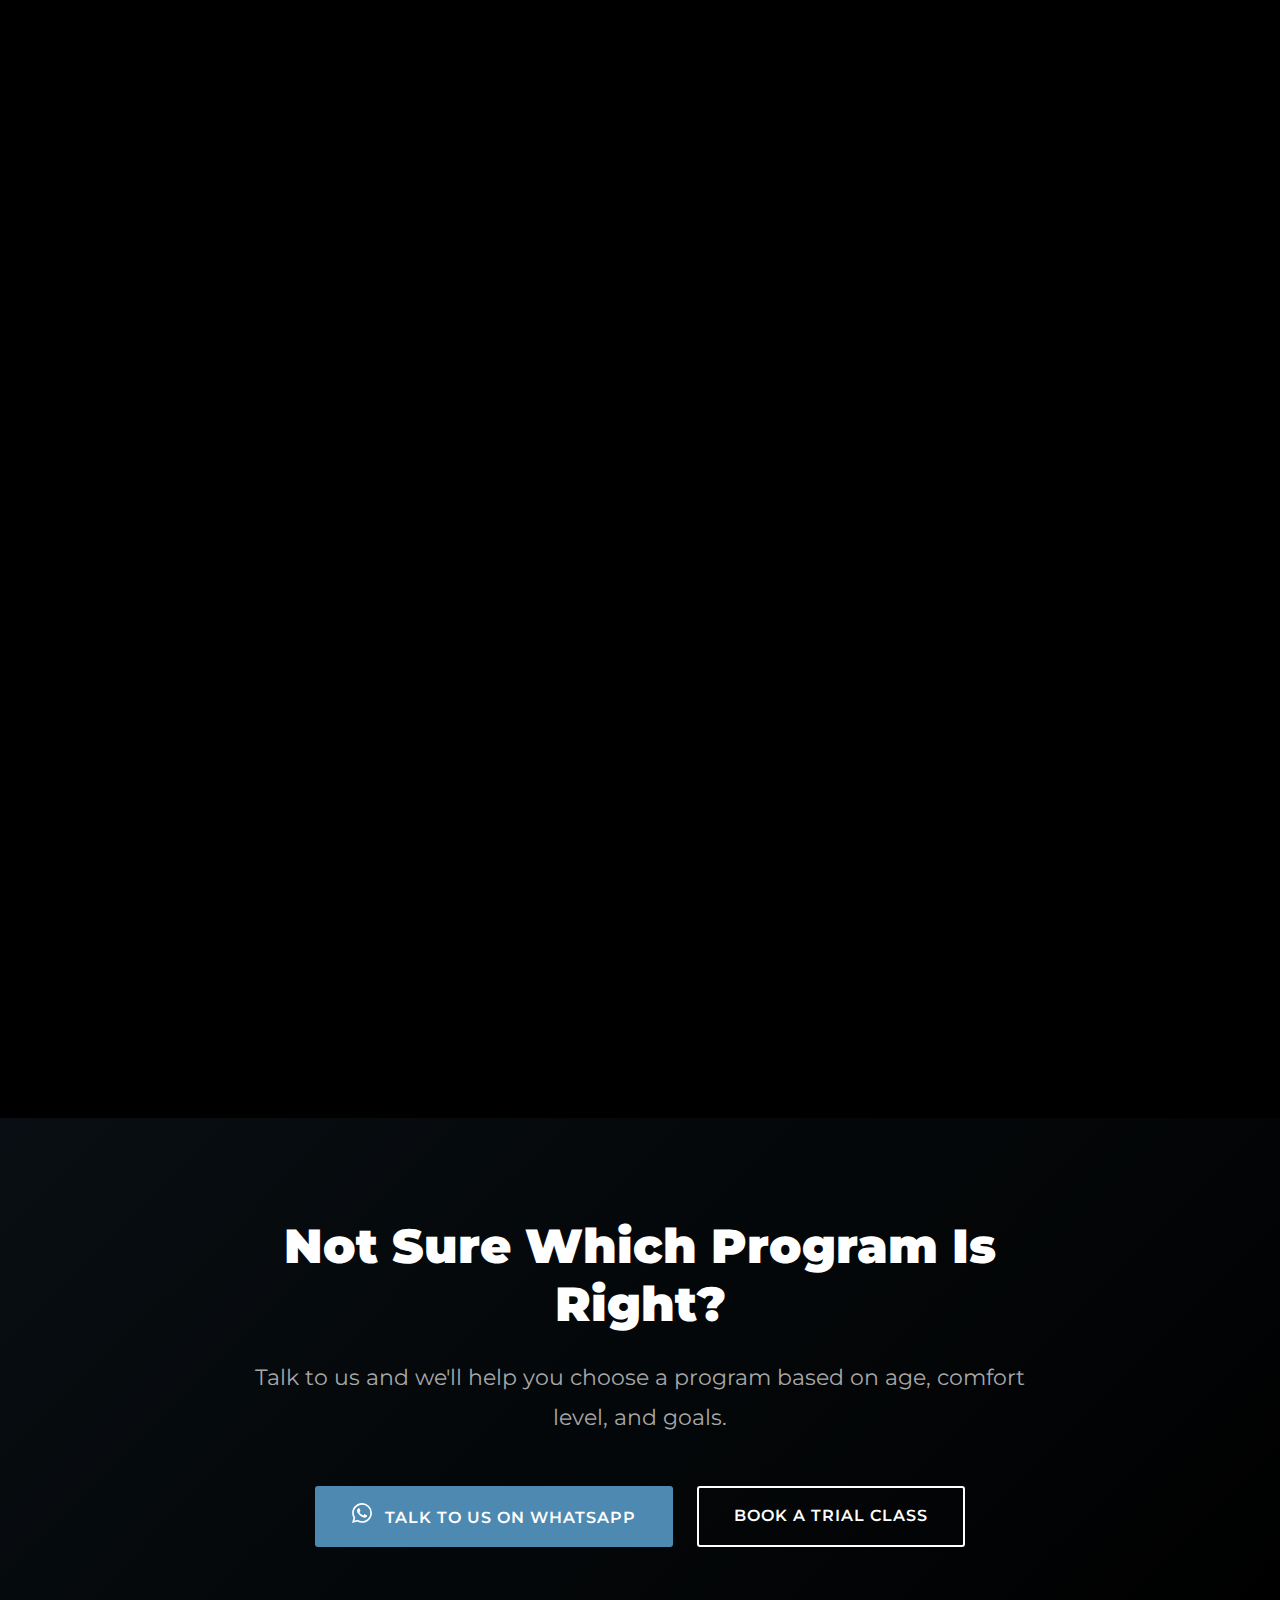
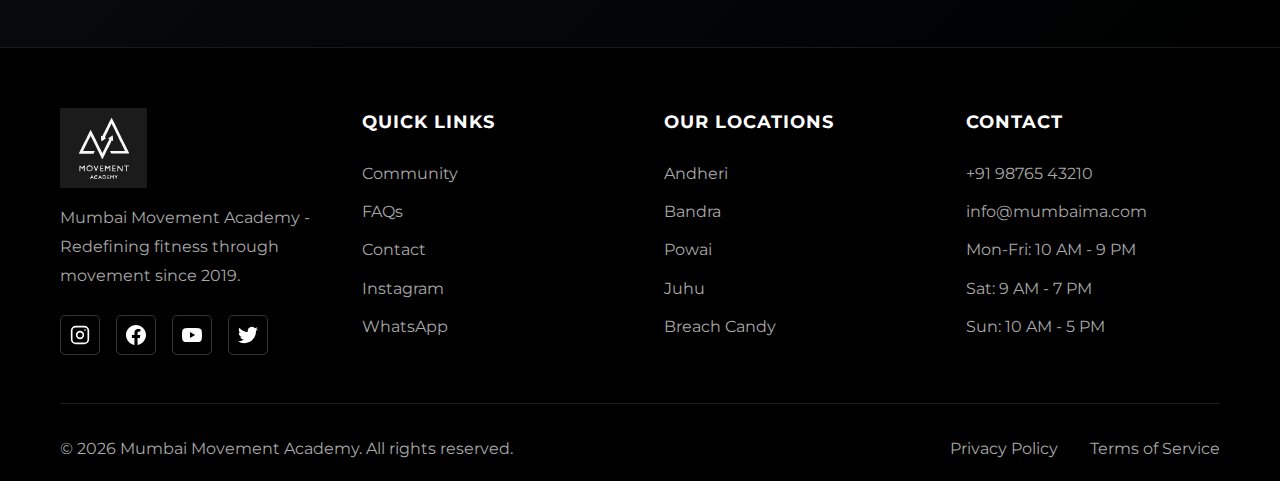
<file: programs.html>
<!DOCTYPE html>
<html lang="en">
<head>
    <meta charset="UTF-8">
    <meta name="viewport" content="width=device-width, initial-scale=1.0">
    <title>Our Programs - Mumbai Movement Academy</title>
    <link rel="preconnect" href="https://fonts.googleapis.com">
    <link rel="preconnect" href="https://fonts.gstatic.com" crossorigin>
    <link href="https://fonts.googleapis.com/css2?family=Montserrat:wght@300;400;500;600;700;800;900&display=swap" rel="stylesheet">
    <link rel="stylesheet" href="styles.css">
</head>
<body>
    <!-- Navigation -->
    <nav class="navbar">
        <div class="nav-container">
            <div class="logo">
                <img src="logo.svg" alt="Movement Academy Logo" class="logo-img">
            </div>
            <button class="mobile-menu-btn" id="mobileMenuBtn">
                <span></span>
                <span></span>
                <span></span>
            </button>
            <ul class="nav-menu" id="navMenu">
                <li><a href="index.html">Home</a></li>
                <li><a href="programs.html">Programs</a></li>
                <li><a href="parkour.html">What is Parkour</a></li>
                <li><a href="locations.html">Locations</a></li>
                <li><a href="about.html">About</a></li>
                <li><a href="./book-trial.html" class="btn-nav-trial">BOOK TRIAL CLASS</a></li>
            </ul>
        </div>
    </nav>

    <!-- Hero Section -->
    <section class="hero programs-hero" id="home">
        <div class="hero-overlay"></div>
        <div class="hero-content">
            <h1 class="hero-title animate-fade-in">Our Training Programs</h1>
            <p class="hero-subtitle animate-fade-in-delay">Designed around age, ability, and comfort level. Each group trains differently, with clear structure, supervision, and progression.</p>
        </div>
        <div class="scroll-indicator">
            <div class="mouse">
                <div class="wheel"></div>
            </div>
        </div>
    </section>

    <!-- Kids Programs Section -->
    <section class="kids-programs" id="kids">
        <div class="container">
            <h2 class="section-title">Kids Programs</h2>
            <p class="section-subtitle">Children learn best when they feel safe, supported, and encouraged. Our kids programs focus on building strong movement foundations while keeping sessions fun and age-appropriate.</p>

            <div class="programs-grid">
                <!-- Toddlers -->
                <div class="program-card animate-on-scroll">
                    <div class="program-header">
                        <h3 class="program-title">Toddlers (2-4 years)</h3>
                        <span class="program-badge">Parent-Child Format</span>
                    </div>
                    <p class="program-intro">A gentle and playful introduction to movement, designed for very young children.</p>
                    
                    <h4 class="program-section-title">How Classes Work:</h4>
                    <p class="program-description">Toddlers train alongside a parent or caregiver in a calm, guided environment. Sessions focus on simple movements that support balance, coordination, and body awareness.</p>
                    
                    <h4 class="program-section-title">What Parents Can Expect:</h4>
                    <ul class="program-features">
                        <li>Close supervision</li>
                        <li>Soft equipment and safe setups</li>
                        <li>Focus on learning, not competition</li>
                        <li>Motor skill development</li>
                    </ul>
                    
                    <a href="./book-trial.html" class="program-cta">Talk to Us About Toddler Classes →</a>
                </div>

                <!-- Kids -->
                <div class="program-card animate-on-scroll">
                    <div class="program-header">
                        <h3 class="program-title">Kids (4-9 years)</h3>
                        <span class="program-badge kids-badge">Core Development</span>
                    </div>
                    <p class="program-intro">Helping children build confidence in their movement through structured play and guided training.</p>
                    
                    <h4 class="program-section-title">What Children Learn:</h4>
                    <ul class="program-features">
                        <li>Balance and coordination</li>
                        <li>Jumping and landing safely</li>
                        <li>Strength and control</li>
                        <li>Listening, focus, and confidence</li>
                    </ul>
                    
                    <h4 class="program-section-title">Why Parents Like This Program:</h4>
                    <p class="program-description">Children learn discipline and body awareness while enjoying movement in a safe, indoor setting.</p>
                    
                    <a href="./book-trial.html" class="program-cta">Explore Kids Training →</a>
                </div>

                <!-- Teens -->
                <div class="program-card animate-on-scroll">
                    <div class="program-header">
                        <h3 class="program-title">Teens (10-14 years)</h3>
                        <span class="program-badge teens-badge">Advanced Skills</span>
                    </div>
                    <p class="program-intro">Supporting growing bodies through strength, control, and structured skill development.</p>
                    
                    <h4 class="program-section-title">Training Focus:</h4>
                    <ul class="program-features">
                        <li>Strength and coordination</li>
                        <li>Controlled risk and decision-making</li>
                        <li>Clear progression through levels</li>
                        <li>Building resilience</li>
                    </ul>
                    
                    <h4 class="program-section-title">Why This Matters:</h4>
                    <p class="program-description">Teenagers gain confidence, discipline, and resilience while learning how to move safely and efficiently.</p>
                    
                    <a href="./book-trial.html" class="program-cta">Explore Teen Programs →</a>
                </div>
            </div>
        </div>
    </section>

    <!-- Adult Programs Section -->
    <section class="adult-programs" id="adults">
        <div class="container">
            <h2 class="section-title">Adult Programs</h2>
            <p class="section-subtitle">You don't need prior experience or a fitness background to start. Our adult programs are designed to meet you where you are.</p>

            <div class="programs-grid">
                <!-- Beginner Friendly -->
                <div class="program-card animate-on-scroll">
                    <div class="program-icon rotating-icon">
                        <svg viewBox="0 0 100 100" fill="none" xmlns="http://www.w3.org/2000/svg">
                            <circle cx="50" cy="50" r="30" stroke="#4E89B2" stroke-width="3" fill="none"/>
                            <path d="M50 35 L50 50 L60 60" stroke="#4E89B2" stroke-width="3" stroke-linecap="round"/>
                        </svg>
                    </div>
                    <h3 class="program-title">Beginner-Friendly Movement Training</h3>
                    
                    <h4 class="program-section-title">Who This Is For:</h4>
                    <p class="program-description">Adults who are new to fitness, returning after a break, or looking for something different from a gym.</p>
                    
                    <h4 class="program-section-title">What to Expect:</h4>
                    <ul class="program-features">
                        <li>Guided sessions</li>
                        <li>Gradual progression</li>
                        <li>Focus on strength, mobility, and control</li>
                    </ul>
                    
                    <a href="./book-trial.html" class="program-cta">Talk to Us About Adult Classes →</a>
                </div>

                <!-- Parkour -->
                <div class="program-card animate-on-scroll">
                    <div class="program-icon rotating-icon">
                        <svg viewBox="0 0 100 100" fill="none" xmlns="http://www.w3.org/2000/svg">
                            <path d="M50 30 L70 50 L50 70 L30 50 Z" stroke="#4E89B2" stroke-width="3" fill="none"/>
                            <circle cx="50" cy="30" r="3" fill="#4E89B2"/>
                            <circle cx="70" cy="50" r="3" fill="#4E89B2"/>
                            <circle cx="50" cy="70" r="3" fill="#4E89B2"/>
                            <circle cx="30" cy="50" r="3" fill="#4E89B2"/>
                        </svg>
                    </div>
                    <h3 class="program-title">Parkour (Adults)</h3>
                    
                    <h4 class="program-section-title">What This Focuses On:</h4>
                    <p class="program-description">Learning how to move efficiently through jumping, landing, climbing, and balance, with an emphasis on technique and safety.</p>
                    
                    <h4 class="program-section-title">Good Fit If You Want:</h4>
                    <ul class="program-features">
                        <li>Better coordination</li>
                        <li>Improved confidence</li>
                        <li>Functional strength</li>
                    </ul>
                </div>

                <!-- Calisthenics -->
                <div class="program-card animate-on-scroll">
                    <div class="program-icon rotating-icon">
                        <svg viewBox="0 0 100 100" fill="none" xmlns="http://www.w3.org/2000/svg">
                            <path d="M50 20 L50 80 M30 40 L70 40" stroke="#4E89B2" stroke-width="4" stroke-linecap="round"/>
                            <path d="M35 25 L65 25 L60 35 L40 35 Z" fill="#4E89B2"/>
                        </svg>
                    </div>
                    <h3 class="program-title">Calisthenics</h3>
                    
                    <h4 class="program-section-title">What This Focuses On:</h4>
                    <p class="program-description">Building strength using your own body weight in a controlled and beginner-friendly way.</p>
                    
                    <h4 class="program-section-title">Benefits:</h4>
                    <ul class="program-features">
                        <li>Improved posture and mobility</li>
                        <li>Strength without heavy weights</li>
                        <li>Progress at your own pace</li>
                    </ul>
                </div>

                <!-- Rock Climbing -->
                <div class="program-card animate-on-scroll">
                    <div class="program-icon rotating-icon">
                        <svg viewBox="0 0 100 100" fill="none" xmlns="http://www.w3.org/2000/svg">
                            <path d="M30 80 L40 60 L50 70 L60 40 L70 50 L80 20" stroke="#4E89B2" stroke-width="3" fill="none"/>
                            <circle cx="40" cy="60" r="3" fill="#4E89B2"/>
                            <circle cx="60" cy="40" r="3" fill="#4E89B2"/>
                            <circle cx="80" cy="20" r="3" fill="#4E89B2"/>
                        </svg>
                    </div>
                    <h3 class="program-title">Rock Climbing</h3>
                    
                    <h4 class="program-section-title">What This Focuses On:</h4>
                    <p class="program-description">Developing strength, focus, and problem-solving through indoor climbing, guided by experienced coaches.</p>
                    
                    <h4 class="program-section-title">Why People Enjoy It:</h4>
                    <ul class="program-features">
                        <li>Full-body workout</li>
                        <li>Mental engagement</li>
                        <li>Clear sense of progress</li>
                    </ul>
                </div>
            </div>
        </div>
    </section>

    <!-- Specialized Training Section -->
    <section class="specialized-programs" id="specialized">
        <div class="container">
            <h2 class="section-title">Specialized Training</h2>
            <p class="section-subtitle">Beyond individual classes, we work with organisations and institutions to deliver structured movement programs.</p>

            <div class="programs-grid">
                <!-- School Programs -->
                <div class="program-card animate-on-scroll">
                    <div class="specialized-icon">
                        <svg viewBox="0 0 100 100" fill="none" xmlns="http://www.w3.org/2000/svg">
                            <rect x="25" y="35" width="50" height="45" stroke="#4E89B2" stroke-width="3" fill="none"/>
                            <path d="M25 35 L50 20 L75 35" stroke="#4E89B2" stroke-width="3" fill="none"/>
                            <rect x="42" y="55" width="16" height="25" fill="#4E89B2"/>
                        </svg>
                    </div>
                    <h3 class="program-title">School Programs</h3>
                    
                    <h4 class="program-section-title">What We Offer:</h4>
                    <p class="program-description">Age-appropriate movement training integrated into school environments.</p>
                    
                    <h4 class="program-section-title">Why Schools Choose MMA:</h4>
                    <ul class="program-features">
                        <li>Structured curriculum</li>
                        <li>Focus on safety and development</li>
                        <li>Builds confidence and coordination in children</li>
                    </ul>
                    
                    <a href="./book-trial.html" class="program-cta">Partner With Us for School Programs →</a>
                </div>

                <!-- Corporate -->
                <div class="program-card animate-on-scroll">
                    <div class="specialized-icon">
                        <svg viewBox="0 0 100 100" fill="none" xmlns="http://www.w3.org/2000/svg">
                            <circle cx="35" cy="35" r="10" stroke="#4E89B2" stroke-width="3" fill="none"/>
                            <circle cx="65" cy="35" r="10" stroke="#4E89B2" stroke-width="3" fill="none"/>
                            <circle cx="50" cy="65" r="10" stroke="#4E89B2" stroke-width="3" fill="none"/>
                            <path d="M40 40 L50 55 M60 40 L50 55" stroke="#4E89B2" stroke-width="3"/>
                        </svg>
                    </div>
                    <h3 class="program-title">Corporate Team Building</h3>
                    
                    <h4 class="program-section-title">What This Includes:</h4>
                    <p class="program-description">Movement-based workshops designed to improve communication, trust, and teamwork.</p>
                    
                    <h4 class="program-section-title">Good For:</h4>
                    <ul class="program-features">
                        <li>Team bonding</li>
                        <li>Stress relief</li>
                        <li>Experiential learning</li>
                    </ul>
                    
                    <a href="./book-trial.html" class="program-cta">Enquire About Corporate Sessions →</a>
                </div>

                <!-- Army & Tactical -->
                <div class="program-card animate-on-scroll">
                    <div class="specialized-icon">
                        <svg viewBox="0 0 100 100" fill="none" xmlns="http://www.w3.org/2000/svg">
                            <path d="M50 20 L70 35 L70 60 L50 75 L30 60 L30 35 Z" stroke="#4E89B2" stroke-width="3" fill="none"/>
                            <path d="M50 35 L50 60 M40 45 L60 45" stroke="#4E89B2" stroke-width="3"/>
                        </svg>
                    </div>
                    <h3 class="program-title">Army & Tactical Training</h3>
                    
                    <h4 class="program-section-title">What This Focuses On:</h4>
                    <p class="program-description">Functional movement, agility, and adaptability training for professionals working in demanding environments.</p>
                    
                    <h4 class="program-section-title">Experience:</h4>
                    <p class="program-description">We've trained Indian Army personnel and professionals from various tactical units.</p>
                    
                    <a href="./book-trial.html" class="program-cta">Learn About Our Training Experience →</a>
                </div>

                <!-- Film & Action -->
                <div class="program-card animate-on-scroll">
                    <div class="specialized-icon">
                        <svg viewBox="0 0 100 100" fill="none" xmlns="http://www.w3.org/2000/svg">
                            <rect x="20" y="30" width="60" height="40" stroke="#4E89B2" stroke-width="3" fill="none"/>
                            <path d="M25 35 L30 40 L25 45 M75 35 L70 40 L75 45" stroke="#4E89B2" stroke-width="3" stroke-linecap="round"/>
                            <circle cx="50" cy="50" r="8" stroke="#4E89B2" stroke-width="3" fill="none"/>
                        </svg>
                    </div>
                    <h3 class="program-title">Film & Action Choreography</h3>
                    
                    <h4 class="program-section-title">What This Includes:</h4>
                    <p class="program-description">Movement training and choreography support for films, advertisements, and live performances.</p>
                    
                    <h4 class="program-section-title">Expertise:</h4>
                    <p class="program-description">Our coaches have worked with Bollywood stunt teams and major brands like Red Bull and Nike.</p>
                    
                    <a href="./book-trial.html" class="program-cta">Enquire About Creative Projects →</a>
                </div>
            </div>
        </div>
    </section>

    <!-- Programs CTA Section -->
    <section class="programs-cta">
        <div class="container">
            <div class="cta-content">
                <h2 class="cta-title">Not Sure Which Program Is Right?</h2>
                <p class="cta-description">Talk to us and we'll help you choose a program based on age, comfort level, and goals.</p>
                <div class="cta-buttons">
                    <a href="https://wa.me/919876543210" class="btn btn-primary" target="_blank">
                        <svg width="20" height="20" viewBox="0 0 24 24" fill="none" xmlns="http://www.w3.org/2000/svg" style="margin-right: 8px;">
                            <path d="M17.472 14.382c-.297-.149-1.758-.867-2.03-.967-.273-.099-.471-.148-.67.15-.197.297-.767.966-.94 1.164-.173.199-.347.223-.644.075-.297-.15-1.255-.463-2.39-1.475-.883-.788-1.48-1.761-1.653-2.059-.173-.297-.018-.458.13-.606.134-.133.298-.347.446-.52.149-.174.198-.298.298-.497.099-.198.05-.371-.025-.52-.075-.149-.669-1.612-.916-2.207-.242-.579-.487-.5-.669-.51-.173-.008-.371-.01-.57-.01-.198 0-.52.074-.792.372-.272.297-1.04 1.016-1.04 2.479 0 1.462 1.065 2.875 1.213 3.074.149.198 2.096 3.2 5.077 4.487.709.306 1.262.489 1.694.625.712.227 1.36.195 1.871.118.571-.085 1.758-.719 2.006-1.413.248-.694.248-1.289.173-1.413-.074-.124-.272-.198-.57-.347m-5.421 7.403h-.004a9.87 9.87 0 01-5.031-1.378l-.361-.214-3.741.982.998-3.648-.235-.374a9.86 9.86 0 01-1.51-5.26c.001-5.45 4.436-9.884 9.888-9.884 2.64 0 5.122 1.03 6.988 2.898a9.825 9.825 0 012.893 6.994c-.003 5.45-4.437 9.884-9.885 9.884m8.413-18.297A11.815 11.815 0 0012.05 0C5.495 0 .16 5.335.157 11.892c0 2.096.547 4.142 1.588 5.945L.057 24l6.305-1.654a11.882 11.882 0 005.683 1.448h.005c6.554 0 11.89-5.335 11.893-11.893a11.821 11.821 0 00-3.48-8.413Z" fill="currentColor"/>
                        </svg>
                        TALK TO US ON WHATSAPP
                    </a>
                    <a href="./book-trial.html" class="btn btn-outline">BOOK A TRIAL CLASS</a>
                </div>
            </div>
        </div>
    </section>

    <!-- Footer -->
    <footer class="footer">
        <div class="container">
            <div class="footer-content">
                <!-- Footer Logo and Description -->
                <div class="footer-column">
                    <div class="footer-logo">
                        <img src="logo.svg" alt="Movement Academy Logo" class="logo-img">
                    </div>
                    <p class="footer-description">Mumbai Movement Academy - Redefining fitness through movement since 2019.</p>
                    <div class="social-links">
                        <a href="https://instagram.com" target="_blank" aria-label="Instagram">
                            <svg viewBox="0 0 24 24" fill="none" xmlns="http://www.w3.org/2000/svg">
                                <rect x="2" y="2" width="20" height="20" rx="5" stroke="currentColor" stroke-width="2"/>
                                <circle cx="12" cy="12" r="4" stroke="currentColor" stroke-width="2"/>
                                <circle cx="18" cy="6" r="1" fill="currentColor"/>
                            </svg>
                        </a>
                        <a href="https://facebook.com" target="_blank" aria-label="Facebook">
                            <svg viewBox="0 0 24 24" fill="currentColor" xmlns="http://www.w3.org/2000/svg">
                                <path d="M24 12.073c0-6.627-5.373-12-12-12s-12 5.373-12 12c0 5.99 4.388 10.954 10.125 11.854v-8.385H7.078v-3.47h3.047V9.43c0-3.007 1.792-4.669 4.533-4.669 1.312 0 2.686.235 2.686.235v2.953H15.83c-1.491 0-1.956.925-1.956 1.874v2.25h3.328l-.532 3.47h-2.796v8.385C19.612 23.027 24 18.062 24 12.073z"/>
                            </svg>
                        </a>
                        <a href="https://youtube.com" target="_blank" aria-label="YouTube">
                            <svg viewBox="0 0 24 24" fill="currentColor" xmlns="http://www.w3.org/2000/svg">
                                <path d="M23.498 6.186a3.016 3.016 0 0 0-2.122-2.136C19.505 3.545 12 3.545 12 3.545s-7.505 0-9.377.505A3.017 3.017 0 0 0 .502 6.186C0 8.07 0 12 0 12s0 3.93.502 5.814a3.016 3.016 0 0 0 2.122 2.136c1.871.505 9.376.505 9.376.505s7.505 0 9.377-.505a3.015 3.015 0 0 0 2.122-2.136C24 15.93 24 12 24 12s0-3.93-.502-5.814zM9.545 15.568V8.432L15.818 12l-6.273 3.568z"/>
                            </svg>
                        </a>
                        <a href="https://twitter.com" target="_blank" aria-label="Twitter">
                            <svg viewBox="0 0 24 24" fill="currentColor" xmlns="http://www.w3.org/2000/svg">
                                <path d="M23.953 4.57a10 10 0 01-2.825.775 4.958 4.958 0 002.163-2.723c-.951.555-2.005.959-3.127 1.184a4.92 4.92 0 00-8.384 4.482C7.69 8.095 4.067 6.13 1.64 3.162a4.822 4.822 0 00-.666 2.475c0 1.71.87 3.213 2.188 4.096a4.904 4.904 0 01-2.228-.616v.06a4.923 4.923 0 003.946 4.827 4.996 4.996 0 01-2.212.085 4.936 4.936 0 004.604 3.417 9.867 9.867 0 01-6.102 2.105c-.39 0-.779-.023-1.17-.067a13.995 13.995 0 007.557 2.209c9.053 0 13.998-7.496 13.998-13.985 0-.21 0-.42-.015-.63A9.935 9.935 0 0024 4.59z"/>
                            </svg>
                        </a>
                    </div>
                </div>

                <!-- Quick Links -->
                <div class="footer-column" id="links">
                    <h4>QUICK LINKS</h4>
                    <ul>
                        <li><a href="#community">Community</a></li>
                        <li><a href="#faq">FAQs</a></li>
                        <li><a href="./book-trial.html">Contact</a></li>
                        <li><a href="https://instagram.com" target="_blank">Instagram</a></li>
                        <li><a href="https://wa.me/919876543210" target="_blank">WhatsApp</a></li>
                    </ul>
                </div>

                <!-- Our Locations -->
                <div class="footer-column" id="locations">
                    <h4>OUR LOCATIONS</h4>
                    <ul>
                        <li><a href="#andheri">Andheri</a></li>
                        <li><a href="#bandra">Bandra</a></li>
                        <li><a href="#powai">Powai</a></li>
                        <li><a href="#juhu">Juhu</a></li>
                        <li><a href="#breach-candy">Breach Candy</a></li>
                    </ul>
                </div>

                <!-- Contact -->
                <div class="footer-column" id="contact">
                    <h4>CONTACT</h4>
                    <ul class="contact-info">
                        <li><a href="tel:+919876543210">+91 98765 43210</a></li>
                        <li><a href="mailto:info@mumbaima.com">info@mumbaima.com</a></li>
                        <li class="hours">Mon-Fri: 10 AM - 9 PM</li>
                        <li class="hours">Sat: 9 AM - 7 PM</li>
                        <li class="hours">Sun: 10 AM - 5 PM</li>
                    </ul>
                </div>
            </div>

            <!-- Footer Bottom -->
            <div class="footer-bottom">
                <p>&copy; 2025 Mumbai Movement Academy. All rights reserved.</p>
                <div class="footer-links">
                    <a href="#privacy">Privacy Policy</a>
                    <a href="#terms">Terms of Service</a>
                </div>
            </div>
        </div>
    </footer>

    <script src="script.js"></script>
</body>
</html>
</file>
<file: styles.css>
/* Reset and Base Styles */
* {
    margin: 0;
    padding: 0;
    box-sizing: border-box;
}

:root {
    --primary-blue: #4E89B2;
    --blue-grey: #5A6C7D;
    --dark-bg: #000000;
    --card-bg: #0a0a0a;
    --text-light: #FFFFFF;
    --text-gray: #a8a8a8;
    --red-level: #E74C3C;
    --orange-level: #F39C12;
    --yellow-level: #F1C40F;
    --green-level: #27AE60;
    --blue-level: #4E89B2;
    --purple-level: #9B59B6;
    --black-level: #2C3E50;
    --transition: all 0.3s ease;
}

html {
    scroll-behavior: smooth;
}

body {
    font-family: 'Montserrat', sans-serif;
    background-color: #000000;
    color: var(--text-light);
    line-height: 1.6;
    overflow-x: hidden;
}

.container {
    max-width: 1200px;
    margin: 0 auto;
    padding: 0 20px;
}

/* Navigation */
.navbar {
    position: fixed;
    top: 0;
    left: 0;
    right: 0;
    background-color: rgb(27 27 27);
    backdrop-filter: blur(10px);
    z-index: 1000;
    padding: 1rem 0;
    border-bottom: 1px solid rgba(78, 137, 178, 0.3);
}

.nav-container {
    max-width: 1200px;
    margin: 0 auto;
    padding: 0 20px;
    display: flex;
    justify-content: space-between;
    align-items: center;
}

.logo {
    display: flex;
    align-items: center;
    gap: 10px;
    font-size: 4rem;
    font-weight: bold;
    color: var(--text-light);
}

.logo-img {
    height: 80px;
    width: auto;
}

.nav-menu {
    display: flex;
    list-style: none;
    gap: 2rem;
}

.nav-menu a {
    color: var(--text-light);
    text-decoration: none;
    font-weight: 500;
    transition: var(--transition);
    position: relative;
}

.nav-menu a::after {
    content: '';
    position: absolute;
    bottom: -5px;
    left: 0;
    width: 0;
    height: 2px;
    background-color: var(--primary-blue);
    transition: var(--transition);
}

.nav-menu a:hover::after {
    width: 100%;
}

.nav-menu a:hover {
    color: var(--primary-blue);
}

.btn-nav-trial {
    background-color: var(--text-light) !important;
    color: var(--dark-bg) !important;
    padding: 8px 20px !important;
    border-radius: 3px !important;
    border: 2px solid var(--text-light) !important;
    transition: var(--transition) !important;
}

.btn-nav-trial:hover {
    background-color: var(--dark-bg) !important;
    color: var(--text-light) !important;
}

.btn-nav-trial::after {
    display: none !important;
}

/* Disabled navigation links */
.nav-menu a.disabled-link {
    color: rgba(255, 255, 255, 0.3);
    cursor: not-allowed;
    pointer-events: none;
}

.nav-menu a.disabled-link::after {
    display: none;
}

.mobile-menu-btn {
    display: none;
    flex-direction: column;
    gap: 5px;
    background: none;
    border: none;
    cursor: pointer;
    padding: 5px;
}

.mobile-menu-btn span {
    width: 25px;
    height: 3px;
    background-color: var(--text-light);
    transition: var(--transition);
}

/* Hero Section */
.hero {
    height: 100vh;
    background-image: url('https://images.unsplash.com/photo-1544367567-0f2fcb009e0b?auto=format&fit=crop&w=1920&q=80');
    background-size: cover;
    background-position: center;
    background-attachment: fixed;
    display: flex;
    align-items: center;
    justify-content: center;
    position: relative;
    text-align: center;
}

.hero-overlay {
    position: absolute;
    top: 0;
    left: 0;
    right: 0;
    bottom: 0;
    background: linear-gradient(135deg, rgba(0, 0, 0, 0.7), rgba(0, 0, 0, 0.5));
}

.hero-content {
    position: relative;
    z-index: 1;
    max-width: 900px;
    padding: 0 20px;
}

.hero-title {
    font-size: clamp(2rem, 7vw, 4rem);
    font-weight: 900;
    letter-spacing: 3px;
    margin-bottom: 1rem;
    line-height: 1.2;
}

.hero-subtitle {
    font-size: clamp(1rem, 2.5vw, 1.3rem);
    color: var(--text-gray);
    margin-bottom: 1.5rem;
    max-width: 900px;
    font-weight: 300;
}

.hero-features {
    list-style: none;
    display: grid;
    grid-template-columns: repeat(auto-fit, minmax(200px, 1fr));
    gap: 1rem;
    margin: 2rem 0;
    max-width: 800px;
}

.hero-features li {
    font-size: 1rem;
    color: var(--text-light);
    padding-left: 1.5rem;
    position: relative;
}

.hero-features li::before {
    content: '•';
    position: absolute;
    left: 0;
    color: var(--primary-blue);
    font-size: 1.5rem;
    font-weight: bold;
}

.hero-help-text {
    font-size: 0.9rem;
    color: rgba(255, 255, 255, 0.7);
    font-style: italic;
    margin-top: 1rem;
    max-width: 600px;
}

.hero-buttons {
    display: flex;
    gap: 1.5rem;
    justify-content: center;
    flex-wrap: wrap;
    align-items: center;
}

.btn {
    padding: 15px 35px;
    font-size: 1rem;
    font-weight: 600;
    text-decoration: none;
    border-radius: 3px;
    transition: var(--transition);
    cursor: pointer;
    text-transform: uppercase;
    letter-spacing: 1px;
    display: inline-block;
}

.btn-outline {
    background: transparent;
    color: #FFFFFF;
    border: 2px solid #FFFFFF;
}

.btn-outline:hover {
    background-color: #FFFFFF;
    color: #000000;
    transform: translateY(-2px);
    box-shadow: 0 10px 30px rgba(255, 255, 255, 0.3);
}

.btn-primary {
    background-color: #4E89B2;
    color: #FFFFFF;
    border: 2px solid #4E89B2;
}

.btn-primary:hover {
    background-color: transparent;
    transform: translateY(-2px);
    box-shadow: 0 10px 30px rgba(78, 137, 178, 0.4);
}

.btn-primary-large {
    padding: 18px 45px;
    font-size: 1.1rem;
    background-color: #4E89B2;
    color: #FFFFFF;
    border: 2px solid #4E89B2;
}

.btn-primary-large:hover {
    background-color: transparent;
    transform: translateY(-3px);
    box-shadow: 0 10px 30px rgba(78, 137, 178, 0.5);
}

/* Scroll Indicator */
.scroll-indicator {
    position: absolute;
    bottom: 30px;
    left: 50%;
    transform: translateX(-50%);
    z-index: 2;
}

.mouse {
    width: 25px;
    height: 40px;
    border: 2px solid var(--text-light);
    border-radius: 15px;
    position: relative;
}

.wheel {
    width: 3px;
    height: 8px;
    background-color: var(--text-light);
    border-radius: 2px;
    position: absolute;
    top: 8px;
    left: 50%;
    transform: translateX(-50%);
    animation: scroll 1.5s infinite;
}

@keyframes scroll {
    0%, 100% { opacity: 0; top: 8px; }
    50% { opacity: 1; top: 16px; }
}

/* Section Titles */
.section-title {
    font-size: clamp(2rem, 5vw, 3rem);
    font-weight: 800;
    text-align: center;
    margin-bottom: 1rem;
    color: var(--text-light);
}

.section-subtitle {
    font-size: clamp(1rem, 2.5vw, 1.3rem);
    text-align: center;
    color: var(--text-gray);
    margin-bottom: 4rem;
    max-width: 800px;
    margin-left: auto;
    margin-right: auto;
}

.subsection-title {
    font-size: clamp(1.5rem, 4vw, 2.2rem);
    font-weight: 700;
    margin-bottom: 1.5rem;
    color: var(--text-light);
    text-align: center;
}

/* What We Offer Section */
.what-we-offer {
    padding: 100px 0;
    background-color: var(--dark-bg);
}

/* Programs Section */
.programs {
    padding: 100px 0;
    background-color: var(--dark-bg);
}

.programs-grid {
    display: grid;
    grid-template-columns: repeat(auto-fit, minmax(300px, 1fr));
    gap: 2rem;
}

.program-card {
    background: linear-gradient(145deg, #0a0a0a, #000000);
    padding: 3rem 2rem;
    border-radius: 10px;
    transition: var(--transition);
    border: 1px solid rgba(78, 137, 178, 0.2);
}

.program-card:hover {
    transform: translateY(-10px);
    box-shadow: 0 20px 40px rgba(78, 137, 178, 0.3);
    border-color: var(--primary-blue);
    background: linear-gradient(145deg, #0a0a0a, #050505);
}

.program-icon {
    width: 80px;
    height: 80px;
    background-color: rgba(78, 137, 178, 0.15);
    border-radius: 10px;
    display: flex;
    align-items: center;
    justify-content: center;
    margin-bottom: 1.5rem;
    border: 2px solid rgba(78, 137, 178, 0.3);
}

.program-icon svg {
    width: 50px;
    height: 50px;
}

/* Rotating Icon Animation */
.rotating-icon {
    transition: transform 0.6s ease;
}

@keyframes rotate360 {
    from {
        transform: rotate(0deg);
    }
    to {
        transform: rotate(360deg);
    }
}

.rotating-icon:hover {
    animation: rotate360 2s linear infinite;
}

.program-title {
    font-size: 1.8rem;
    margin-bottom: 1rem;
    color: var(--text-light);
}

.program-description {
    color: var(--text-gray);
    margin-bottom: 1.5rem;
    line-height: 1.8;
}

.program-features {
    list-style: none;
}

.program-features li {
    padding: 0.5rem 0;
    color: var(--text-gray);
    position: relative;
    padding-left: 25px;
}

.program-features li::before {
    content: '▸';
    position: absolute;
    left: 0;
    color: var(--primary-blue);
    font-size: 1.2rem;
}

.program-why {
    color: var(--text-light);
    margin-top: 1.5rem;
    margin-bottom: 0.5rem;
    font-size: 1rem;
}

.program-note {
    font-style: italic;
    color: rgba(78, 137, 178, 0.8);
    font-size: 0.95rem;
    margin-top: 1rem;
}

/* About Us Section */
.about-us {
    padding: 100px 0;
    background: linear-gradient(135deg, rgba(78, 137, 178, 0.08), rgba(0, 0, 0, 1));
}

.trusted-by {
    text-align: center;
    margin-bottom: 4rem;
}

.brands-grid {
    display: grid;
    grid-template-columns: repeat(auto-fit, minmax(150px, 1fr));
    gap: 2rem;
    margin-top: 2rem;
}

.brand {
    font-size: 1.2rem;
    font-weight: 600;
    color: var(--text-gray);
    padding: 1.5rem;
    background: #0a0a0a;
    border-radius: 8px;
    transition: var(--transition);
    border: 1px solid rgba(78, 137, 178, 0.2);
}

.brand:hover {
    color: #FFFFFF;
    background: rgba(78, 137, 178, 0.1);
    border-color: var(--primary-blue);
    transform: translateY(-5px);
}

.stats-grid {
    display: grid;
    grid-template-columns: repeat(auto-fit, minmax(200px, 1fr));
    gap: 2rem;
    margin-bottom: 6rem;
}

.stat-card {
    text-align: center;
    padding: 2rem;
    background: linear-gradient(145deg, #0a0a0a, #000000);
    border-radius: 10px;
    border: 1px solid rgba(78, 137, 178, 0.3);
    transition: var(--transition);
}

.stat-card:hover {
    transform: translateY(-5px);
    border-color: var(--primary-blue);
    box-shadow: 0 10px 30px rgba(78, 137, 178, 0.3);
    background: rgba(78, 137, 178, 0.05);
}

.stat-number {
    font-size: 3rem;
    font-weight: 900;
    color: #4E89B2;
    margin-bottom: 0.5rem;
    text-shadow: 0 0 20px rgba(78, 137, 178, 0.5);
}

.stat-label {
    font-size: 1.1rem;
    color: var(--text-gray);
    text-transform: uppercase;
    letter-spacing: 1px;
}

.about-content {
    text-align: center;
    max-width: 900px;
    margin: 0 auto 4rem;
}

.about-text {
    font-size: 1.2rem;
    color: var(--text-gray);
    margin-bottom: 1.5rem;
    line-height: 1.8;
}

.founders-grid {
    display: grid;
    grid-template-columns: repeat(auto-fit, minmax(280px, 1fr));
    gap: 2rem;
    margin-top: 3rem;
    margin-bottom: 6rem;
}

.founder-card {
    background: linear-gradient(145deg, #0a0a0a, #000000);
    border-radius: 10px;
    overflow: hidden;
    cursor: pointer;
    transition: var(--transition);
    border: 1px solid rgba(78, 137, 178, 0.2);
}

.founder-card:hover {
    transform: translateY(-10px);
    box-shadow: 0 20px 40px rgba(78, 137, 178, 0.4);
    border-color: #4E89B2;
}

.founder-image {
    width: 100%;
    height: 350px;
    overflow: hidden;
}

.founder-image img {
    width: 100%;
    height: 100%;
    object-fit: cover;
    transition: var(--transition);
}

.founder-card:hover .founder-image img {
    transform: scale(1.1);
}

.founder-name {
    font-size: 1.5rem;
    font-weight: 700;
    padding: 1.5rem 1.5rem 0.5rem;
}

.founder-role {
    color: #4E89B2;
    padding: 0 1.5rem 1.5rem;
    font-weight: 500;
}

/* Modal Styles */
.modal {
    display: none;
    position: fixed;
    z-index: 2000;
    left: 0;
    top: 0;
    width: 100%;
    height: 100%;
    overflow: auto;
    background-color: rgba(0, 0, 0, 0.9);
    animation: fadeIn 0.3s;
}

.modal.active {
    display: block;
}

.modal-content {
    background-color: #0a0a0a;
    margin: 5% auto;
    padding: 0;
    border: 1px solid rgba(78, 137, 178, 0.3);
    border-radius: 10px;
    width: 90%;
    max-width: 900px;
    position: relative;
    animation: slideIn 0.3s;
}

@keyframes slideIn {
    from {
        transform: translateY(-50px);
        opacity: 0;
    }
    to {
        transform: translateY(0);
        opacity: 1;
    }
}

.close {
    color: var(--text-light);
    position: absolute;
    right: 20px;
    top: 15px;
    font-size: 35px;
    font-weight: bold;
    cursor: pointer;
    z-index: 2001;
    width: 40px;
    height: 40px;
    display: flex;
    align-items: center;
    justify-content: center;
    border-radius: 50%;
    background-color: rgba(0, 0, 0, 0.5);
    transition: var(--transition);
}

.close:hover {
    background-color: #4E89B2;
}

.modal-body {
    display: grid;
    grid-template-columns: 1fr 1.2fr;
    gap: 0;
}

.modal-body img {
    width: 100%;
    height: 100%;
    object-fit: cover;
    border-radius: 10px 0 0 10px;
}

.modal-text {
    padding: 3rem;
}

.modal-text h2 {
    font-size: 2rem;
    margin-bottom: 0.5rem;
}

.modal-text h3 {
    color: #4E89B2;
    margin-bottom: 1.5rem;
    font-weight: 500;
}

.modal-text p {
    color: var(--text-gray);
    line-height: 1.8;
    margin-bottom: 1rem;
}

/* Academy Section */
.academy-section {
    padding: 100px 0;
    background-color: var(--dark-bg);
}

.philosophy-section {
    margin-bottom: 4rem;
}

.philosophy-intro {
    text-align: center;
    font-size: 1.2rem;
    color: var(--text-gray);
    margin-bottom: 3rem;
}

.philosophy-grid {
    display: grid;
    grid-template-columns: repeat(auto-fit, minmax(280px, 1fr));
    gap: 2rem;
}

.philosophy-card {
    background: linear-gradient(145deg, #0a0a0a, #000000);
    padding: 2.5rem;
    border-radius: 10px;
    border: 1px solid rgba(78, 137, 178, 0.3);
    transition: var(--transition);
}

.philosophy-card:hover {
    transform: translateY(-5px);
    border-color: #4E89B2;
    box-shadow: 0 10px 30px rgba(78, 137, 178, 0.3);
    background: rgba(78, 137, 178, 0.05);
}

.philosophy-card h4 {
    font-size: 1.8rem;
    color: #4E89B2;
    margin-bottom: 1rem;
    font-weight: 700;
}

.philosophy-card p {
    color: var(--text-gray);
    line-height: 1.8;
}

/* Who Is This For Section */
.who-is-this-for {
    padding: 100px 0;
    background-color: #050505;
}

.audience-grid {
    display: grid;
    grid-template-columns: repeat(auto-fit, minmax(280px, 1fr));
    gap: 2rem;
}

.audience-card {
    background: linear-gradient(145deg, #0a0a0a, #000000);
    padding: 3rem 2rem;
    border-radius: 10px;
    transition: var(--transition);
    border: 1px solid rgba(78, 137, 178, 0.2);
    text-align: center;
}

.audience-card:hover {
    transform: translateY(-10px);
    box-shadow: 0 20px 40px rgba(78, 137, 178, 0.3);
    border-color: #4E89B2;
    background: rgba(78, 137, 178, 0.05);
}

.audience-icon {
    width: 80px;
    height: 80px;
    background-color: rgba(78, 137, 178, 0.1);
    border-radius: 50%;
    display: flex;
    align-items: center;
    justify-content: center;
    margin: 0 auto 1.5rem;
    border: 2px solid rgba(78, 137, 178, 0.3);
}

.audience-icon svg {
    width: 50px;
    height: 50px;
}

.audience-title {
    font-size: 1.8rem;
    margin-bottom: 1rem;
    color: var(--text-light);
}

.audience-description {
    color: var(--text-gray);
    margin-bottom: 1.5rem;
    line-height: 1.8;
}

.audience-features {
    list-style: none;
    text-align: left;
}

.audience-features li {
    padding: 0.5rem 0;
    color: var(--text-gray);
    position: relative;
    padding-left: 25px;
}

.audience-features li::before {
    content: '▸';
    position: absolute;
    left: 0;
    color: #4E89B2;
    font-size: 1.2rem;
}

.audience-cta {
    display: inline-block;
    margin-top: 1.5rem;
    color: var(--primary-blue);
    text-decoration: none;
    font-weight: 600;
    font-size: 0.95rem;
    transition: var(--transition);
}

.audience-cta:hover {
    color: #FFFFFF;
    transform: translateX(5px);
}

/* Why MMA Section */
.why-mma {
    padding: 100px 0;
    background: linear-gradient(135deg, rgba(78, 137, 178, 0.08), rgba(0, 0, 0, 1));
}

.experience-content,
.safety-content,
.credibility-content,
.more-than-fitness {
    max-width: 900px;
    margin: 0 auto 4rem;
    text-align: center;
}

.content-text {
    color: var(--text-gray);
    font-size: 1.1rem;
    line-height: 1.8;
    margin-bottom: 1rem;
}

.benefits-list {
    list-style: none;
    max-width: 600px;
    margin: 2rem auto;
    text-align: left;
}

.benefits-list li {
    padding: 0.75rem 0 0.75rem 2rem;
    color: var(--text-light);
    position: relative;
    font-size: 1.1rem;
}

.benefits-list li::before {
    content: '▸';
    position: absolute;
    left: 0;
    color: var(--primary-blue);
    font-size: 1.5rem;
}

.testimonials-intro {
    color: var(--text-gray);
    font-size: 1.1rem;
    max-width: 800px;
    margin: 0 auto 2rem;
    text-align: center;
}

.section-cta {
    text-align: center;
    margin-top: 4rem;
    padding: 3rem;
    background: rgba(78, 137, 178, 0.05);
    border-radius: 15px;
    border: 1px solid rgba(78, 137, 178, 0.2);
}

.cta-text {
    font-size: 1.2rem;
    color: var(--text-light);
    margin-bottom: 2rem;
}

.cta-buttons {
    display: flex;
    gap: 1.5rem;
    justify-content: center;
    flex-wrap: wrap;
}

/* FAQs Section */
.faqs-section {
    padding: 100px 0;
    background-color: #050505;
}

.faq-container {
    max-width: 900px;
    margin: 0 auto;
}

.faq-category {
    margin-bottom: 3rem;
}

.faq-category-title {
    font-size: 1.8rem;
    font-weight: 700;
    color: var(--primary-blue);
    margin-bottom: 1.5rem;
    text-align: left;
}

.faq-item {
    margin-bottom: 1rem;
    border: 1px solid rgba(78, 137, 178, 0.2);
    border-radius: 10px;
    overflow: hidden;
    background: linear-gradient(145deg, #0a0a0a, #000000);
    transition: var(--transition);
}

.faq-item:hover {
    border-color: var(--primary-blue);
}

.faq-question {
    width: 100%;
    padding: 1.5rem;
    background: none;
    border: none;
    color: var(--text-light);
    font-size: 1.1rem;
    font-weight: 600;
    text-align: left;
    cursor: pointer;
    display: flex;
    justify-content: space-between;
    align-items: center;
    font-family: 'Montserrat', sans-serif;
    transition: var(--transition);
}

.faq-question:hover {
    color: var(--primary-blue);
}

.faq-icon {
    flex-shrink: 0;
    transition: transform 0.3s ease;
    color: var(--primary-blue);
}

.faq-item.active .faq-icon {
    transform: rotate(180deg);
}

.faq-answer {
    max-height: 0;
    overflow: hidden;
    transition: max-height 0.3s ease, padding 0.3s ease;
}

.faq-item.active .faq-answer {
    max-height: 500px;
    padding: 0 1.5rem 1.5rem;
}

.faq-answer p {
    color: var(--text-gray);
    line-height: 1.8;
    font-size: 1rem;
}

.faq-cta {
    text-align: center;
    margin-top: 4rem;
    padding: 2rem;
}

.faq-cta p {
    font-size: 1.2rem;
    color: var(--text-light);
    margin-bottom: 1.5rem;
}

/* Final CTA Section */
.final-cta {
    padding: 120px 0;
    background: linear-gradient(135deg, rgba(78, 137, 178, 0.15), rgba(0, 0, 0, 1));
    position: relative;
    overflow: hidden;
}

.final-cta::before {
    content: '';
    position: absolute;
    top: -50%;
    left: -50%;
    width: 200%;
    height: 200%;
    background: radial-gradient(circle, rgba(78, 137, 178, 0.1) 0%, transparent 70%);
    animation: pulse 10s ease-in-out infinite;
}

@keyframes pulse {
    0%, 100% { transform: scale(1); opacity: 0.5; }
    50% { transform: scale(1.1); opacity: 0.8; }
}

.cta-content {
    text-align: center;
    position: relative;
    z-index: 2;
    max-width: 800px;
    margin: 0 auto;
}

.cta-title {
    font-size: clamp(2rem, 5vw, 3.5rem);
    font-weight: 900;
    color: var(--text-light);
    margin-bottom: 1.5rem;
    line-height: 1.2;
}

.cta-description {
    font-size: clamp(1.1rem, 2.5vw, 1.4rem);
    color: var(--text-gray);
    margin-bottom: 3rem;
    line-height: 1.8;
}

.cta-buttons-large {
    display: flex;
    gap: 2rem;
    justify-content: center;
    flex-wrap: wrap;
    align-items: center;
}

/* Programs Page Specific Styles */
.programs-hero {
    min-height: 60vh;
}

.kids-programs,
.adult-programs,
.specialized-programs {
    padding: 100px 0;
    background-color: var(--dark-bg);
}

.adult-programs {
    background: linear-gradient(135deg, rgba(78, 137, 178, 0.05), rgba(0, 0, 0, 1));
}

.program-header {
    display: flex;
    justify-content: space-between;
    align-items: flex-start;
    margin-bottom: 1.5rem;
    flex-wrap: wrap;
    gap: 1rem;
}

.program-badge {
    background: rgba(78, 137, 178, 0.2);
    color: var(--primary-blue);
    padding: 0.5rem 1rem;
    border-radius: 20px;
    font-size: 0.85rem;
    font-weight: 600;
    white-space: nowrap;
}

.kids-badge {
    background: rgba(46, 204, 113, 0.2);
    color: #2ecc71;
}

.teens-badge {
    background: rgba(155, 89, 182, 0.2);
    color: #9b59b6;
}

.program-intro {
    font-size: 1.1rem;
    color: var(--text-light);
    margin-bottom: 1.5rem;
    font-weight: 500;
}

.program-section-title {
    font-size: 1.1rem;
    font-weight: 700;
    color: var(--primary-blue);
    margin-top: 1.5rem;
    margin-bottom: 0.75rem;
}

.program-cta {
    display: inline-block;
    margin-top: 2rem;
    color: var(--primary-blue);
    text-decoration: none;
    font-weight: 600;
    font-size: 1rem;
    transition: var(--transition);
    border-bottom: 2px solid transparent;
}

.program-cta:hover {
    color: #FFFFFF;
    border-bottom-color: var(--primary-blue);
    transform: translateX(5px);
}

.specialized-icon {
    width: 80px;
    height: 80px;
    background-color: rgba(78, 137, 178, 0.1);
    border-radius: 50%;
    display: flex;
    align-items: center;
    justify-content: center;
    margin: 0 auto 1.5rem;
    border: 2px solid rgba(78, 137, 178, 0.3);
    transition: var(--transition);
}

.program-card:hover .specialized-icon {
    background-color: rgba(78, 137, 178, 0.2);
    border-color: var(--primary-blue);
    transform: scale(1.1);
}

.specialized-icon svg {
    width: 50px;
    height: 50px;
}

.programs-cta {
    padding: 100px 0;
    background: linear-gradient(135deg, rgba(78, 137, 178, 0.1), rgba(0, 0, 0, 1));
    text-align: center;
}

/* Parkour Page Specific Styles */
.parkour-hero {
    min-height: 60vh;
}

.parkour-intro {
    padding: 100px 0;
    background-color: #050505;
}

.intro-grid {
    display: grid;
    grid-template-columns: repeat(auto-fit, minmax(400px, 1fr));
    gap: 3rem;
    max-width: 1000px;
    margin: 0 auto;
}

.intro-card {
    background: linear-gradient(145deg, #0a0a0a, #000000);
    padding: 3rem;
    border-radius: 10px;
    border: 2px solid rgba(78, 137, 178, 0.2);
    transition: var(--transition);
}

.intro-card:hover {
    border-color: var(--primary-blue);
    transform: translateY(-5px);
    box-shadow: 0 10px 30px rgba(78, 137, 178, 0.3);
}

.intro-title {
    font-size: 1.8rem;
    font-weight: 700;
    color: var(--primary-blue);
    margin-bottom: 1.5rem;
}

.intro-title.not-title {
    color: #e74c3c;
}

.intro-card p {
    color: var(--text-gray);
    line-height: 1.8;
    font-size: 1.1rem;
    margin-bottom: 1rem;
}

.training-works {
    padding: 100px 0;
    background: linear-gradient(135deg, rgba(78, 137, 178, 0.05), rgba(0, 0, 0, 1));
}

.training-grid {
    display: grid;
    grid-template-columns: repeat(auto-fit, minmax(300px, 1fr));
    gap: 3rem;
}

.training-card {
    background: linear-gradient(145deg, #0a0a0a, #000000);
    padding: 3rem;
    border-radius: 10px;
    border: 1px solid rgba(78, 137, 178, 0.2);
    transition: var(--transition);
    position: relative;
}

.training-card:hover {
    border-color: var(--primary-blue);
    transform: translateY(-10px);
    box-shadow: 0 15px 40px rgba(78, 137, 178, 0.3);
}

.training-number {
    font-size: 4rem;
    font-weight: 900;
    color: rgba(78, 137, 178, 0.2);
    position: absolute;
    top: 1rem;
    right: 1.5rem;
    line-height: 1;
}

.training-title {
    font-size: 1.5rem;
    font-weight: 700;
    color: var(--text-light);
    margin-bottom: 1rem;
}

.training-description {
    color: var(--text-gray);
    line-height: 1.8;
    font-size: 1.05rem;
}

.myths-reality {
    padding: 100px 0;
    background-color: #000000;
}

.myths-grid {
    display: grid;
    grid-template-columns: repeat(auto-fit, minmax(300px, 1fr));
    gap: 2rem;
}

.myth-card {
    background: linear-gradient(145deg, #0a0a0a, #000000);
    border-radius: 10px;
    overflow: hidden;
    border: 1px solid rgba(78, 137, 178, 0.2);
    transition: var(--transition);
}

.myth-card:hover {
    border-color: var(--primary-blue);
    transform: translateY(-5px);
    box-shadow: 0 10px 30px rgba(78, 137, 178, 0.3);
}

.myth-header {
    background: rgba(231, 76, 60, 0.1);
    padding: 2rem;
    border-bottom: 1px solid rgba(231, 76, 60, 0.3);
}

.myth-label {
    display: inline-block;
    background: #e74c3c;
    color: #FFFFFF;
    padding: 0.4rem 1rem;
    border-radius: 15px;
    font-size: 0.75rem;
    font-weight: 700;
    margin-bottom: 1rem;
}

.myth-text {
    font-size: 1.3rem;
    font-weight: 600;
    color: var(--text-light);
}

.reality-content {
    padding: 2rem;
}

.reality-label {
    display: inline-block;
    background: #27ae60;
    color: #FFFFFF;
    padding: 0.4rem 1rem;
    border-radius: 15px;
    font-size: 0.75rem;
    font-weight: 700;
    margin-bottom: 1rem;
}

.reality-content p {
    color: var(--text-gray);
    line-height: 1.8;
}

.parkour-faqs {
    padding: 100px 0;
    background: linear-gradient(135deg, rgba(78, 137, 178, 0.05), rgba(0, 0, 0, 1));
}

.why-levels {
    max-width: 800px;
    margin: 4rem auto 0;
    text-align: center;
    padding: 2rem;
    background: rgba(78, 137, 178, 0.05);
    border-radius: 10px;
    border: 1px solid rgba(78, 137, 178, 0.2);
}

/* Locations Page Styles */
.locations-hero {
    min-height: 60vh;
}

.locations-overview {
    padding: 100px 0;
    background: linear-gradient(135deg, rgba(78, 137, 178, 0.05), rgba(0, 0, 0, 1));
}

.locations-map-grid {
    display: grid;
    grid-template-columns: repeat(auto-fit, minmax(200px, 1fr));
    gap: 2rem;
    margin-top: 3rem;
}

.location-quick-link {
    background: linear-gradient(145deg, #0a0a0a, #000000);
    padding: 2rem;
    border-radius: 10px;
    text-align: center;
    border: 1px solid rgba(78, 137, 178, 0.2);
    cursor: pointer;
    transition: var(--transition);
}

.location-quick-link:hover {
    border-color: var(--primary-blue);
    transform: translateY(-10px);
    box-shadow: 0 15px 40px rgba(78, 137, 178, 0.3);
}

.location-icon {
    font-size: 3rem;
    margin-bottom: 1rem;
}

.location-quick-link h3 {
    font-size: 1.3rem;
    font-weight: 700;
    color: var(--text-light);
    margin-bottom: 0.5rem;
}

.location-quick-link p {
    color: var(--text-gray);
    font-size: 0.9rem;
}

.location-detail {
    padding: 100px 0;
    background-color: #000000;
}

.location-detail.alternate {
    background: linear-gradient(135deg, rgba(78, 137, 178, 0.03), rgba(0, 0, 0, 1));
}

.location-content {
    display: grid;
    grid-template-columns: 1fr 1fr;
    gap: 4rem;
    align-items: start;
}

.location-badge {
    display: inline-block;
    padding: 0.5rem 1.5rem;
    border-radius: 20px;
    font-size: 0.85rem;
    font-weight: 700;
    margin-bottom: 1.5rem;
}

.location-badge.flagship {
    background: rgba(231, 76, 60, 0.2);
    color: #e74c3c;
}

.location-badge.premium {
    background: rgba(155, 89, 182, 0.2);
    color: #9b59b6;
}

.location-badge.family {
    background: rgba(46, 204, 113, 0.2);
    color: #2ecc71;
}

.location-badge.coastal,
.location-badge.central,
.location-badge.south {
    background: rgba(78, 137, 178, 0.2);
    color: var(--primary-blue);
}

.location-name {
    font-size: 3rem;
    font-weight: 900;
    color: var(--text-light);
    margin-bottom: 1rem;
}

.location-address {
    display: flex;
    align-items: center;
    gap: 0.75rem;
    color: var(--text-gray);
    font-size: 1.1rem;
    margin-bottom: 3rem;
}

.location-features h3,
.location-timings h3,
.location-fees h3 {
    font-size: 1.5rem;
    font-weight: 700;
    color: var(--primary-blue);
    margin-bottom: 1.5rem;
    margin-top: 2.5rem;
}

.programs-offered {
    display: flex;
    flex-wrap: wrap;
    gap: 0.75rem;
}

.program-tag {
    background: rgba(78, 137, 178, 0.1);
    color: var(--primary-blue);
    padding: 0.5rem 1rem;
    border-radius: 20px;
    font-size: 0.9rem;
    border: 1px solid rgba(78, 137, 178, 0.3);
}

.timings-grid {
    display: flex;
    flex-direction: column;
    gap: 1rem;
}

.timing-row {
    display: flex;
    justify-content: space-between;
    align-items: center;
    padding: 1rem;
    background: rgba(78, 137, 178, 0.05);
    border-radius: 8px;
    border: 1px solid rgba(78, 137, 178, 0.1);
}

.timing-row .day {
    font-weight: 600;
    color: var(--text-light);
}

.timing-row .time {
    color: var(--primary-blue);
    font-weight: 600;
}

.fees-grid {
    display: grid;
    grid-template-columns: repeat(auto-fit, minmax(150px, 1fr));
    gap: 1.5rem;
}

.fee-card {
    background: linear-gradient(145deg, #0a0a0a, #000000);
    padding: 2rem 1.5rem;
    border-radius: 10px;
    text-align: center;
    border: 1px solid rgba(78, 137, 178, 0.2);
    position: relative;
    transition: var(--transition);
}

.fee-card:hover {
    border-color: var(--primary-blue);
    transform: translateY(-5px);
}

.fee-card.featured {
    border-color: var(--primary-blue);
    background: linear-gradient(145deg, rgba(78, 137, 178, 0.1), #000000);
}

.popular-badge {
    position: absolute;
    top: -12px;
    left: 50%;
    transform: translateX(-50%);
    background: var(--primary-blue);
    color: #FFFFFF;
    padding: 0.3rem 1rem;
    border-radius: 15px;
    font-size: 0.7rem;
    font-weight: 700;
}

.fee-card h4 {
    font-size: 1rem;
    font-weight: 600;
    color: var(--text-gray);
    margin-bottom: 1rem;
}

.fee-price {
    font-size: 2rem;
    font-weight: 900;
    color: var(--primary-blue);
    margin-bottom: 0.5rem;
}

.fee-desc {
    color: var(--text-gray);
    font-size: 0.9rem;
}

.trial-note {
    color: var(--text-gray);
    font-size: 0.95rem;
    margin-top: 1.5rem;
    font-style: italic;
}

.location-cta {
    display: flex;
    gap: 1.5rem;
    margin-top: 3rem;
    flex-wrap: wrap;
}

.location-image {
    position: relative;
    border-radius: 15px;
    overflow: hidden;
}

.location-image img {
    width: 100%;
    height: 500px;
    object-fit: cover;
}

.location-highlights {
    position: absolute;
    bottom: 0;
    left: 0;
    right: 0;
    background: linear-gradient(to top, rgba(0,0,0,0.95), transparent);
    padding: 2rem;
}

.highlight-item {
    color: var(--text-light);
    font-size: 1rem;
    margin-bottom: 0.5rem;
    font-weight: 500;
}

.compact-locations {
    padding: 100px 0;
    background: linear-gradient(135deg, rgba(78, 137, 178, 0.05), rgba(0, 0, 0, 1));
}

.compact-locations-grid {
    display: grid;
    grid-template-columns: repeat(auto-fit, minmax(350px, 1fr));
    gap: 2rem;
    margin-top: 3rem;
}

.compact-location-card {
    background: linear-gradient(145deg, #0a0a0a, #000000);
    padding: 2.5rem;
    border-radius: 10px;
    border: 1px solid rgba(78, 137, 178, 0.2);
    transition: var(--transition);
}

.compact-location-card:hover {
    border-color: var(--primary-blue);
    transform: translateY(-5px);
    box-shadow: 0 10px 30px rgba(78, 137, 178, 0.3);
}

.compact-header {
    display: flex;
    justify-content: space-between;
    align-items: center;
    margin-bottom: 1.5rem;
}

.compact-header h3 {
    font-size: 1.8rem;
    font-weight: 700;
    color: var(--text-light);
}

.compact-address {
    color: var(--text-gray);
    margin-bottom: 1.5rem;
    font-size: 0.95rem;
}

.compact-info {
    color: var(--text-gray);
    margin-bottom: 1rem;
    padding-bottom: 1rem;
    border-bottom: 1px solid rgba(78, 137, 178, 0.1);
}

.compact-info strong {
    color: var(--primary-blue);
    display: inline-block;
    margin-right: 0.5rem;
}

.compact-cta {
    margin-top: 2rem;
}

/* Responsive for Locations */
@media (max-width: 968px) {
    .location-content {
        grid-template-columns: 1fr;
        gap: 3rem;
    }
    
    .location-name {
        font-size: 2.5rem;
    }
    
    .location-image img {
        height: 400px;
    }
}

/* About Page Styles */
.about-hero {
    min-height: 60vh;
}

.philosophy-section {
    padding: 100px 0;
    background: linear-gradient(135deg, rgba(78, 137, 178, 0.05), rgba(0, 0, 0, 1));
}

.philosophy-intro {
    max-width: 900px;
    margin: 0 auto 4rem;
    text-align: center;
}

.philosophy-icon {
    width: 80px;
    height: 80px;
    background-color: rgba(78, 137, 178, 0.1);
    border-radius: 50%;
    display: flex;
    align-items: center;
    justify-content: center;
    margin: 0 auto 1.5rem;
    border: 2px solid rgba(78, 137, 178, 0.3);
    transition: var(--transition);
}

.philosophy-card:hover .philosophy-icon {
    background-color: rgba(78, 137, 178, 0.2);
    border-color: var(--primary-blue);
    transform: scale(1.1) rotate(10deg);
}

.philosophy-icon svg {
    width: 50px;
    height: 50px;
}

.community-culture {
    max-width: 900px;
    margin: 4rem auto 0;
    text-align: center;
    padding: 3rem;
    background: rgba(78, 137, 178, 0.05);
    border-radius: 15px;
    border: 1px solid rgba(78, 137, 178, 0.2);
}

.founders-detail-section {
    padding: 100px 0;
    background-color: #000000;
}

.founder-detail {
    display: grid;
    grid-template-columns: 400px 1fr;
    gap: 4rem;
    align-items: center;
    margin-bottom: 6rem;
}

.founder-detail.alternate {
    grid-template-columns: 1fr 400px;
}

.founder-detail-image {
    position: relative;
    border-radius: 15px;
    overflow: hidden;
}

.founder-detail-image img {
    width: 100%;
    height: 500px;
    object-fit: cover;
}

.founder-detail-name {
    font-size: 2.5rem;
    font-weight: 900;
    color: var(--text-light);
    margin-bottom: 0.5rem;
}

.founder-detail-role {
    font-size: 1.2rem;
    color: var(--primary-blue);
    font-weight: 600;
    margin-bottom: 2rem;
}

.founder-detail-text p {
    color: var(--text-gray);
    line-height: 1.8;
    font-size: 1.05rem;
    margin-bottom: 1.5rem;
}

.founder-detail-text strong {
    color: var(--primary-blue);
}

.coaches-section {
    padding: 100px 0;
    background: linear-gradient(135deg, rgba(78, 137, 178, 0.05), rgba(0, 0, 0, 1));
}

.coaches-intro {
    max-width: 800px;
    margin: 0 auto 4rem;
    text-align: center;
}

.coaches-grid {
    display: grid;
    grid-template-columns: repeat(auto-fit, minmax(280px, 1fr));
    gap: 2.5rem;
}

.coach-card {
    background: linear-gradient(145deg, #0a0a0a, #000000);
    border-radius: 10px;
    overflow: hidden;
    border: 1px solid rgba(78, 137, 178, 0.2);
    transition: var(--transition);
}

.coach-card:hover {
    border-color: var(--primary-blue);
    transform: translateY(-10px);
    box-shadow: 0 15px 40px rgba(78, 137, 178, 0.3);
}

.coach-image {
    width: 100%;
    height: 300px;
    overflow: hidden;
}

.coach-image img {
    width: 100%;
    height: 100%;
    object-fit: cover;
    transition: var(--transition);
}

.coach-card:hover .coach-image img {
    transform: scale(1.1);
}

.coach-info {
    padding: 2rem;
    text-align: center;
}

.coach-name {
    font-size: 1.5rem;
    font-weight: 700;
    color: var(--text-light);
    margin-bottom: 0.5rem;
}

.coach-specialty {
    font-size: 1rem;
    color: var(--primary-blue);
    font-weight: 600;
    margin-bottom: 0.5rem;
}

.coach-cert {
    font-size: 0.9rem;
    color: var(--text-gray);
    font-style: italic;
}

.coaches-cta {
    max-width: 900px;
    margin: 4rem auto 0;
    text-align: center;
    padding: 3rem;
    background: rgba(78, 137, 178, 0.05);
    border-radius: 15px;
    border: 1px solid rgba(78, 137, 178, 0.2);
}

/* Responsive for About */
@media (max-width: 968px) {
    .founder-detail,
    .founder-detail.alternate {
        grid-template-columns: 1fr;
        gap: 2rem;
    }
    
    .founder-detail-image img {
        height: 400px;
    }
    
    .founder-detail-name {
        font-size: 2rem;
    }
}

/* Testimonials */
.testimonials-section {
    margin-top: 4rem;
}

.testimonials-grid {
    display: grid;
    grid-template-columns: repeat(auto-fit, minmax(300px, 1fr));
    gap: 2rem;
    margin-top: 2rem;
}

.testimonial-card {
    background: linear-gradient(145deg, #0a0a0a, #000000);
    padding: 2.5rem;
    border-radius: 10px;
    border: 1px solid rgba(78, 137, 178, 0.2);
    transition: var(--transition);
}

.testimonial-card:hover {
    border-color: #4E89B2;
    box-shadow: 0 10px 30px rgba(78, 137, 178, 0.2);
}

.testimonial-text {
    font-style: italic;
    color: var(--text-gray);
    line-height: 1.8;
    margin-bottom: 1.5rem;
    font-size: 1.1rem;
}

.testimonial-author {
    border-top: 1px solid rgba(78, 137, 178, 0.2);
    padding-top: 1rem;
}

.author-name {
    font-weight: 600;
    color: var(--text-light);
    margin-bottom: 0.25rem;
}

.author-role {
    color: #4E89B2;
    font-size: 0.9rem;
}

/* Credibility Section */
.credibility-section,
.credibility-content {
    margin-top: 4rem;
    text-align: center;
}

.credibility-text {
    font-size: 1.2rem;
    color: var(--text-gray);
    line-height: 1.8;
    max-width: 900px;
    margin: 0 auto;
}

.founders-section {
    margin-top: 4rem;
}

/* Training in Action Section */
.training-in-action {
    padding: 100px 0;
    background-color: #000000;
}

.gallery-grid {
    display: grid;
    grid-template-columns: repeat(auto-fit, minmax(350px, 1fr));
    gap: 1.5rem;
    margin-bottom: 4rem;
}

.gallery-item {
    position: relative;
    overflow: hidden;
    border-radius: 10px;
    aspect-ratio: 4/3;
    cursor: pointer;
    border: 1px solid rgba(78, 137, 178, 0.2);
}

.gallery-item img {
    width: 100%;
    height: 100%;
    object-fit: cover;
    transition: var(--transition);
}

.gallery-item:hover {
    border-color: #4E89B2;
}

.gallery-item:hover img {
    transform: scale(1.1);
}

.gallery-overlay {
    position: absolute;
    bottom: 0;
    left: 0;
    right: 0;
    background: linear-gradient(to top, rgba(78, 137, 178, 0.9), transparent);
    padding: 2rem;
    transform: translateY(100%);
    transition: var(--transition);
}

.gallery-item:hover .gallery-overlay {
    transform: translateY(0);
}

.gallery-caption {
    color: #FFFFFF;
    font-size: 1.2rem;
    font-weight: 600;
}

.video-section {
    margin-top: 4rem;
}

.video-grid {
    display: grid;
    grid-template-columns: repeat(auto-fit, minmax(400px, 1fr));
    gap: 2rem;
    margin-top: 2rem;
}

.video-card {
    position: relative;
    padding-bottom: 56.25%; /* 16:9 aspect ratio */
    height: 0;
    overflow: hidden;
    border-radius: 10px;
    border: 2px solid rgba(78, 137, 178, 0.3);
}

.video-card iframe {
    position: absolute;
    top: 0;
    left: 0;
    width: 100%;
    height: 100%;
    border: none;
}

/* Levels Section */
.levels {
    padding: 100px 0;
    background-color: #0f0f0f;
    position: relative;
}

.level-exams-info {
    max-width: 900px;
    margin: 4rem auto 0;
    padding: 3rem;
    background: linear-gradient(145deg, #0a0a0a, #000000);
    border-radius: 10px;
    border: 1px solid rgba(78, 137, 178, 0.3);
}

.exam-criteria {
    list-style: none;
    margin: 1.5rem 0;
}

.exam-criteria li {
    padding: 0.5rem 0;
    color: var(--text-gray);
    position: relative;
    padding-left: 25px;
}

.exam-criteria li::before {
    content: '▸';
    position: absolute;
    left: 0;
    color: var(--primary-blue);
    font-size: 1.2rem;
}

.exam-example {
    margin-top: 1.5rem;
    padding: 1.5rem;
    background: rgba(78, 137, 178, 0.1);
    border-left: 4px solid #4E89B2;
    border-radius: 5px;
    color: var(--text-gray);
}

.levels-timeline {
    max-width: 900px;
    margin: 0 auto;
    position: relative;
}

.level-item {
    display: grid;
    grid-template-columns: 1fr 50px 1fr;
    gap: 2rem;
    margin-bottom: 5rem;
    position: relative;
}

.level-line {
    position: absolute;
    width: 4px;
    height: 100%;
    left: 50%;
    transform: translateX(-50%);
    top: 0;
}

.green-line { background: linear-gradient(to bottom, var(--green-level), transparent); }
.blue-line { background: linear-gradient(to bottom, var(--blue-level), transparent); }
.purple-line { background: linear-gradient(to bottom, var(--purple-level), transparent); }
.red-line { background: linear-gradient(to bottom, var(--red-level), transparent); }
.orange-line { background: linear-gradient(to bottom, var(--orange-level), transparent); }
.yellow-line { background: linear-gradient(to bottom, var(--yellow-level), transparent); }
.black-line { background: linear-gradient(to bottom, var(--black-level), transparent); }

.level-dot {
    width: 16px;
    height: 16px;
    background-color: var(--text-light);
    border-radius: 50%;
    position: absolute;
    left: 50%;
    top: 30px;
    transform: translateX(-50%);
    z-index: 2;
    box-shadow: 0 0 0 4px var(--dark-bg);
}

.level-content {
    background: linear-gradient(145deg, #0a0a0a, #000000);
    padding: 2rem;
    border-radius: 10px;
    border: 1px solid rgba(78, 137, 178, 0.2);
}

.left-content {
    grid-column: 1;
}

.right-content {
    grid-column: 3;
}

.level-badge {
    display: flex;
    align-items: center;
    gap: 1rem;
    margin-bottom: 0.5rem;
}

.level-circle {
    width: 25px;
    height: 25px;
    border-radius: 50%;
    display: inline-block;
}

.green-badge .level-circle { background-color: var(--green-level); }
.blue-badge .level-circle { background-color: var(--blue-level); }
.purple-badge .level-circle { background-color: var(--purple-level); }
.red-badge .level-circle { background-color: var(--red-level); }
.orange-badge .level-circle { background-color: var(--orange-level); }
.yellow-badge .level-circle { background-color: var(--yellow-level); }
.black-badge .level-circle { background-color: var(--black-level); }

.level-badge h3 {
    font-size: 1.8rem;
    margin: 0;
}

.level-stage {
    color: var(--text-gray);
    text-transform: uppercase;
    letter-spacing: 2px;
    font-size: 0.9rem;
    margin-bottom: 1rem;
}

.level-features {
    list-style: none;
}

.level-features li {
    padding: 0.5rem 0;
    color: var(--text-gray);
    position: relative;
    padding-left: 25px;
}

.level-features li::before {
    content: '▸';
    position: absolute;
    left: 0;
    color: var(--primary-blue);
    font-size: 1.2rem;
}

/* CTA Section */
.cta-section {
    padding: 100px 0;
    background: linear-gradient(135deg, rgba(78, 137, 178, 0.15), rgba(0, 0, 0, 1));
}

.cta-content {
    text-align: center;
    max-width: 800px;
    margin: 0 auto;
}

.cta-title {
    font-size: clamp(2rem, 5vw, 3rem);
    margin-bottom: 1.5rem;
    color: var(--text-light);
}

.cta-text {
    font-size: 1.2rem;
    color: var(--text-gray);
    line-height: 1.8;
    margin-bottom: 2.5rem;
}

/* Footer */
.footer {
    background-color: #000000;
    padding: 60px 0 20px;
    border-top: 1px solid rgba(255, 255, 255, 0.1);
}

.footer-content {
    display: grid;
    grid-template-columns: repeat(auto-fit, minmax(250px, 1fr));
    gap: 3rem;
    margin-bottom: 3rem;
}

.footer-logo {
    display: flex;
    align-items: center;
    gap: 10px;
    font-size: 1.5rem;
    font-weight: bold;
    margin-bottom: 1rem;
}

.footer-description {
    color: var(--text-gray);
    margin-bottom: 1.5rem;
    line-height: 1.8;
}

.social-links {
    display: flex;
    gap: 1rem;
}

.social-links a {
    width: 40px;
    height: 40px;
    border: 1px solid rgba(255, 255, 255, 0.2);
    border-radius: 5px;
    display: flex;
    align-items: center;
    justify-content: center;
    color: var(--text-light);
    transition: var(--transition);
}

.social-links a:hover {
    background-color: var(--primary-blue);
    border-color: var(--primary-blue);
    transform: translateY(-3px);
}

.social-links svg {
    width: 20px;
    height: 20px;
}

.footer-column h4 {
    color: var(--text-light);
    margin-bottom: 1.5rem;
    font-size: 1.1rem;
    letter-spacing: 1px;
}

.footer-column ul {
    list-style: none;
}

.footer-column ul li {
    margin-bottom: 0.8rem;
}

.footer-column ul li a {
    color: var(--text-gray);
    text-decoration: none;
    transition: var(--transition);
}

.footer-column ul li a:hover {
    color: var(--primary-blue);
    padding-left: 5px;
}

.contact-info .hours {
    color: var(--text-gray);
}

.footer-bottom {
    border-top: 1px solid rgba(255, 255, 255, 0.1);
    padding-top: 2rem;
    display: flex;
    justify-content: space-between;
    align-items: center;
    flex-wrap: wrap;
    gap: 1rem;
}

.footer-bottom p {
    color: var(--text-gray);
}

.footer-links {
    display: flex;
    gap: 2rem;
}

.footer-links a {
    color: var(--text-gray);
    text-decoration: none;
    transition: var(--transition);
}

.footer-links a:hover {
    color: var(--primary-blue);
}

/* Animations */
.animate-fade-in {
    animation: fadeIn 1s ease-out;
}

.animate-fade-in-delay {
    animation: fadeIn 1s ease-out 0.3s both;
}

.animate-fade-in-delay-2 {
    animation: fadeIn 1s ease-out 0.6s both;
}

@keyframes fadeIn {
    from {
        opacity: 0;
        transform: translateY(30px);
    }
    to {
        opacity: 1;
        transform: translateY(0);
    }
}

.animate-on-scroll {
    opacity: 0;
    transform: translateY(50px);
    transition: opacity 0.6s ease, transform 0.6s ease;
}

.animate-on-scroll.visible {
    opacity: 1;
    transform: translateY(0);
}

/* Responsive Design */
@media (max-width: 768px) {
    .nav-menu {
        position: fixed;
        left: -100%;
        top: 70px;
        flex-direction: column;
        background-color: rgba(10, 10, 10, 0.98);
        width: 100%;
        text-align: center;
        transition: 0.3s;
        padding: 2rem 0;
        gap: 0;
    }

    .nav-menu.active {
        left: 0;
    }

    .nav-menu li {
        padding: 1rem 0;
    }

    .mobile-menu-btn {
        display: flex;
    }

    .mobile-menu-btn.active span:nth-child(1) {
        transform: rotate(45deg) translate(8px, 8px);
    }

    .mobile-menu-btn.active span:nth-child(2) {
        opacity: 0;
    }

    .mobile-menu-btn.active span:nth-child(3) {
        transform: rotate(-45deg) translate(7px, -7px);
    }

    .hero-title {
        font-size: 2.5rem;
    }

    .hero-subtitle {
        font-size: 1.2rem;
    }

    .hero-buttons {
        flex-direction: column;
        align-items: center;
    }

    .programs-grid {
        grid-template-columns: 1fr;
    }

    .level-item {
        grid-template-columns: 1fr;
        gap: 1rem;
    }

    .level-content {
        grid-column: 1 !important;
    }

    .level-line {
        left: 0;
        transform: none;
    }

    .level-dot {
        left: -4px;
        transform: none;
    }

    .footer-content {
        grid-template-columns: 1fr;
        gap: 2rem;
    }

    .footer-bottom {
        flex-direction: column;
        text-align: center;
    }

    .modal-body {
        grid-template-columns: 1fr;
    }

    .modal-body img {
        border-radius: 10px 10px 0 0;
        max-height: 400px;
    }

    .modal-text {
        padding: 2rem;
    }

    .brands-grid {
        grid-template-columns: repeat(auto-fit, minmax(120px, 1fr));
        gap: 1rem;
    }

    .stats-grid {
        grid-template-columns: repeat(2, 1fr);
    }

    .founders-grid {
        grid-template-columns: 1fr;
    }

    .audience-grid {
        grid-template-columns: 1fr;
    }

    .testimonials-grid {
        grid-template-columns: 1fr;
    }

    .gallery-grid {
        grid-template-columns: 1fr;
    }

    .video-grid {
        grid-template-columns: 1fr;
    }
}

@media (max-width: 480px) {
    .hero-title {
        font-size: 2rem;
        letter-spacing: 1px;
    }

    .btn {
        padding: 12px 25px;
        font-size: 0.9rem;
    }

    .program-card {
        padding: 2rem 1.5rem;
    }

    .level-content {
        padding: 1.5rem;
    }
}

/* Smooth Scrolling Enhancement */
@media (prefers-reduced-motion: no-preference) {
    html {
        scroll-behavior: smooth;
    }
}
</file>
